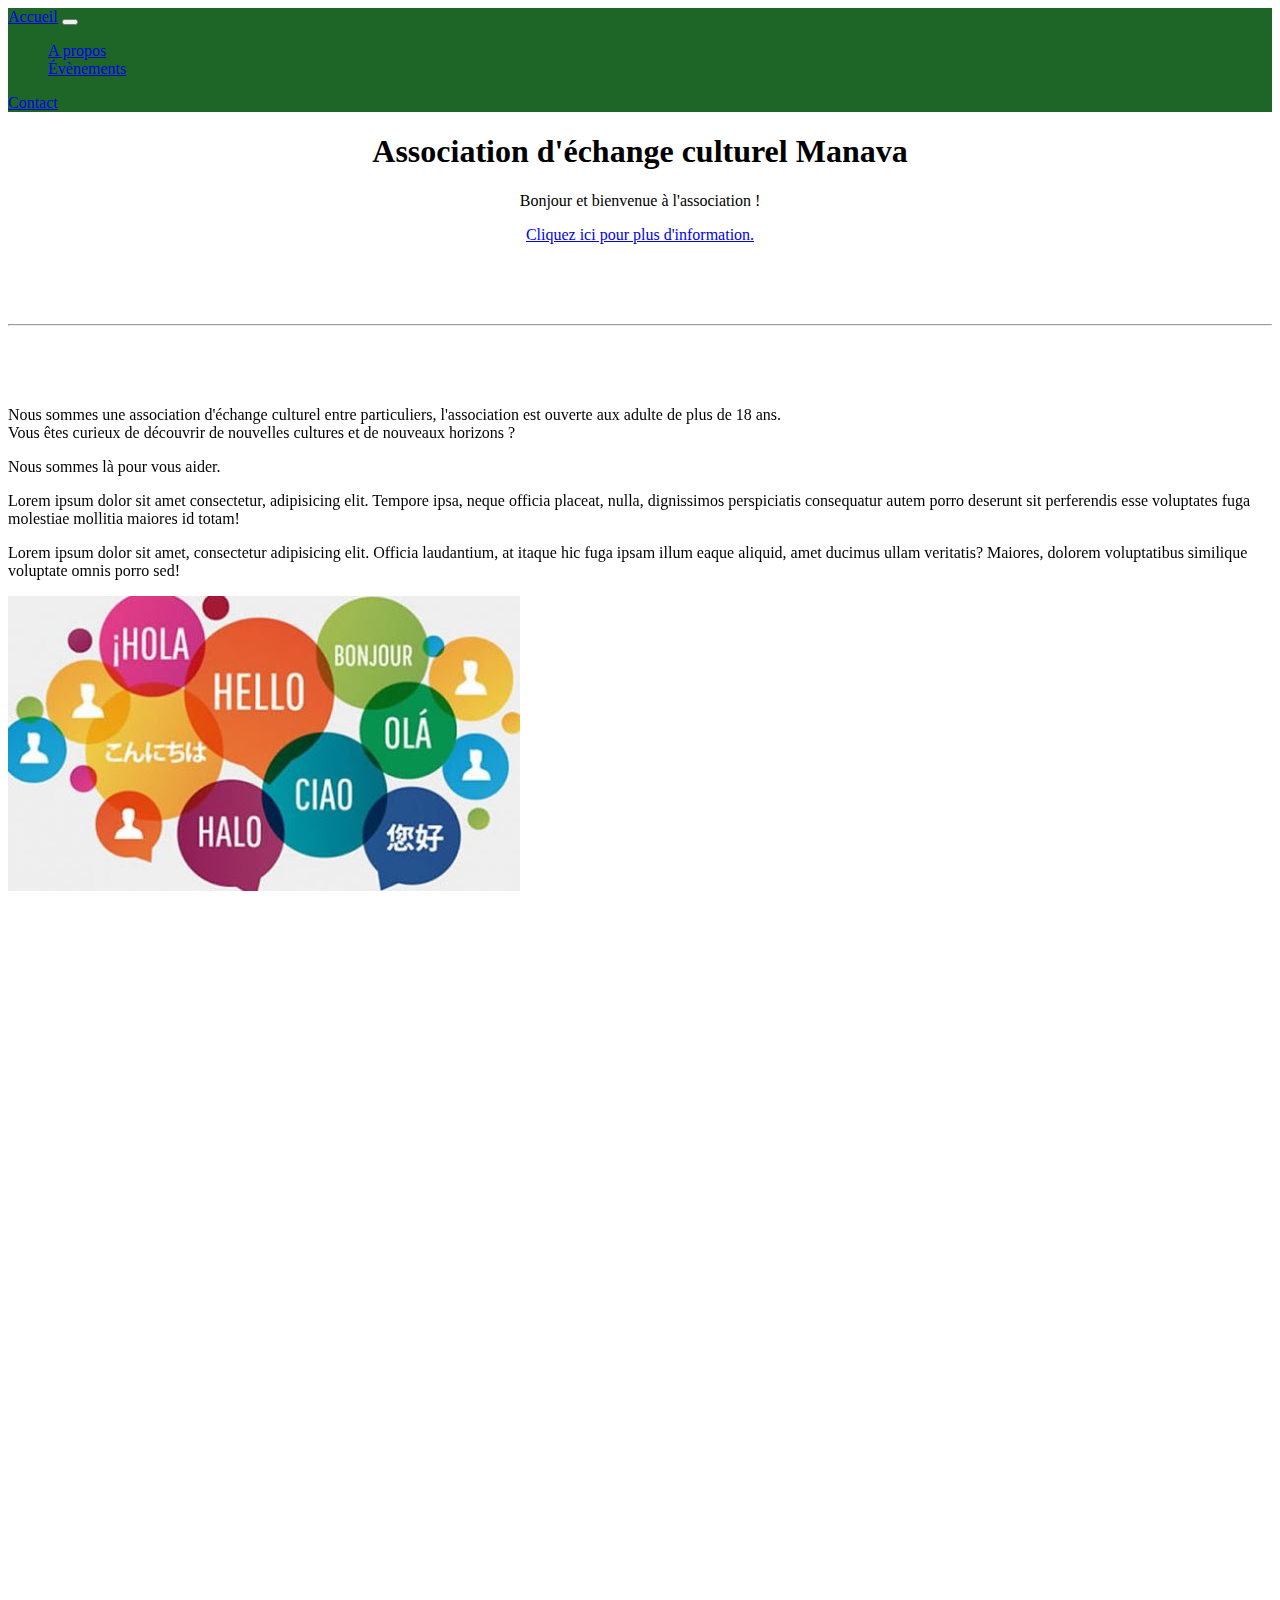
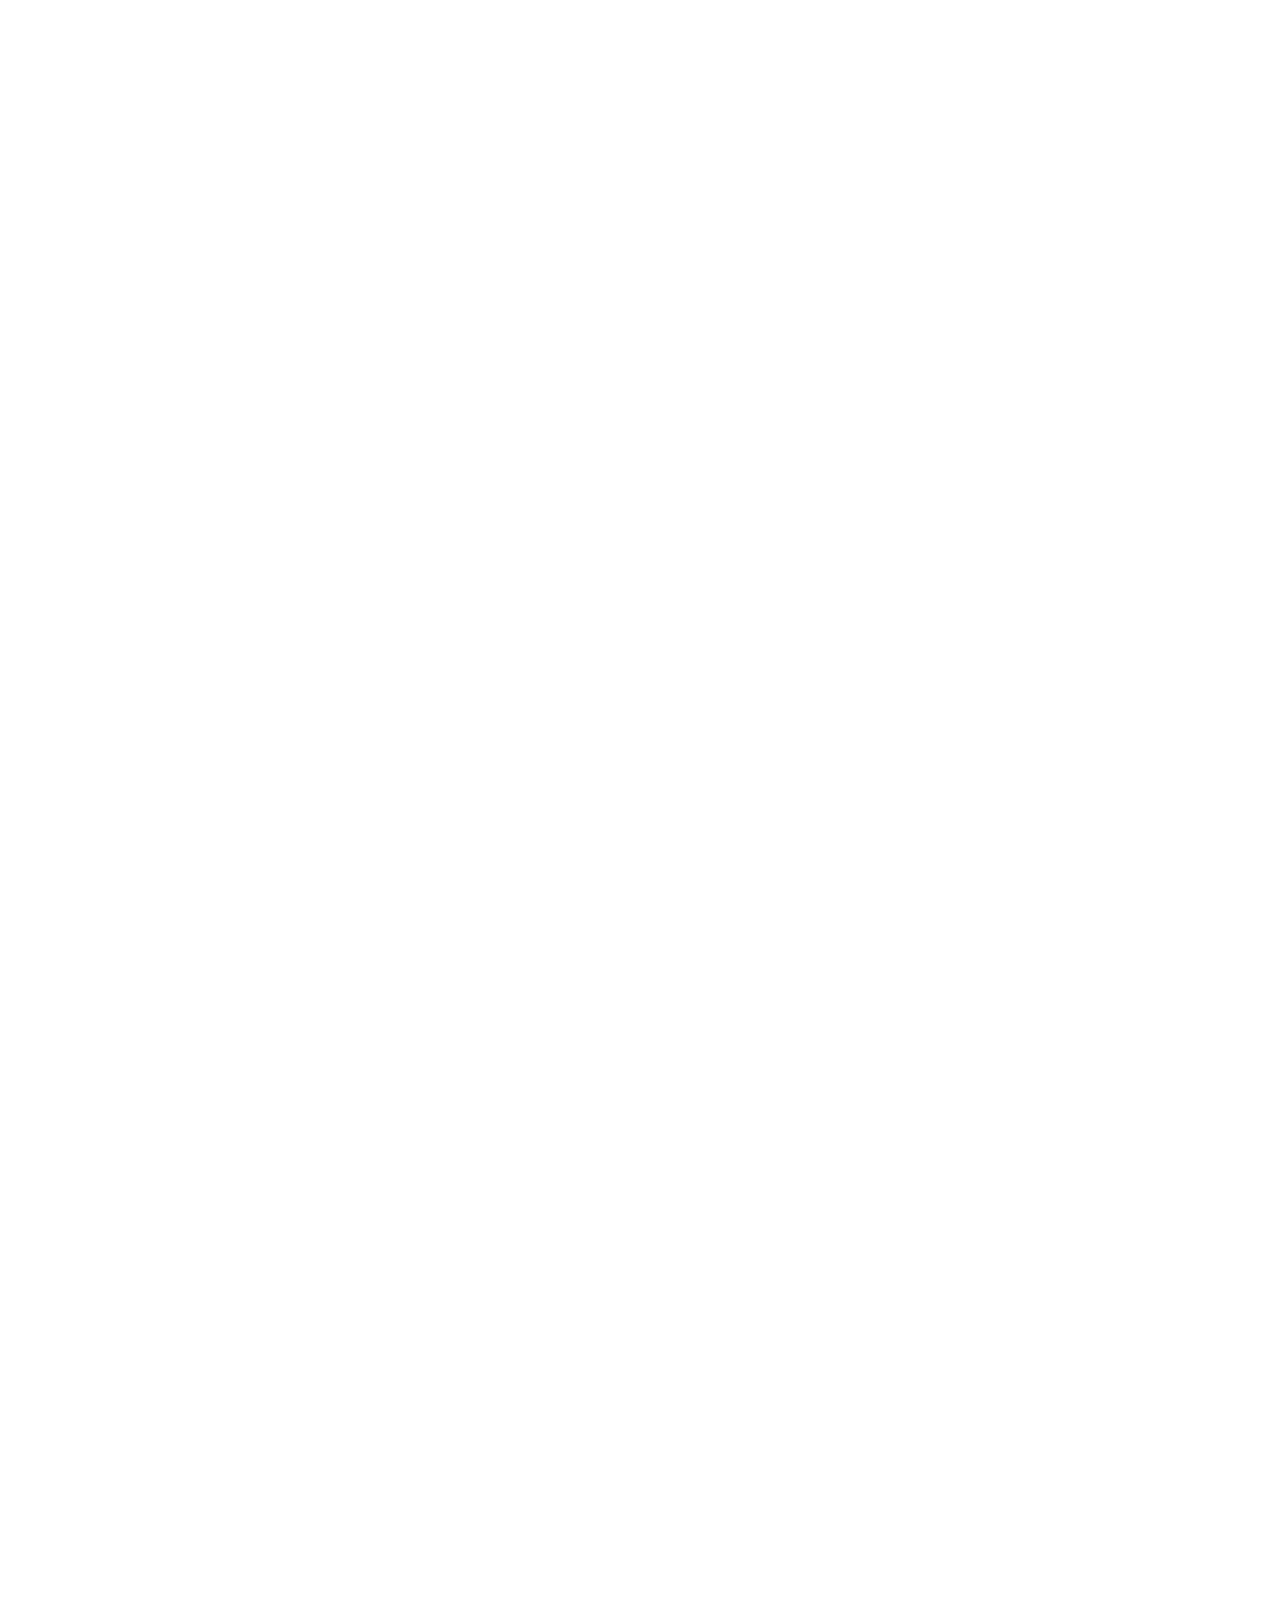
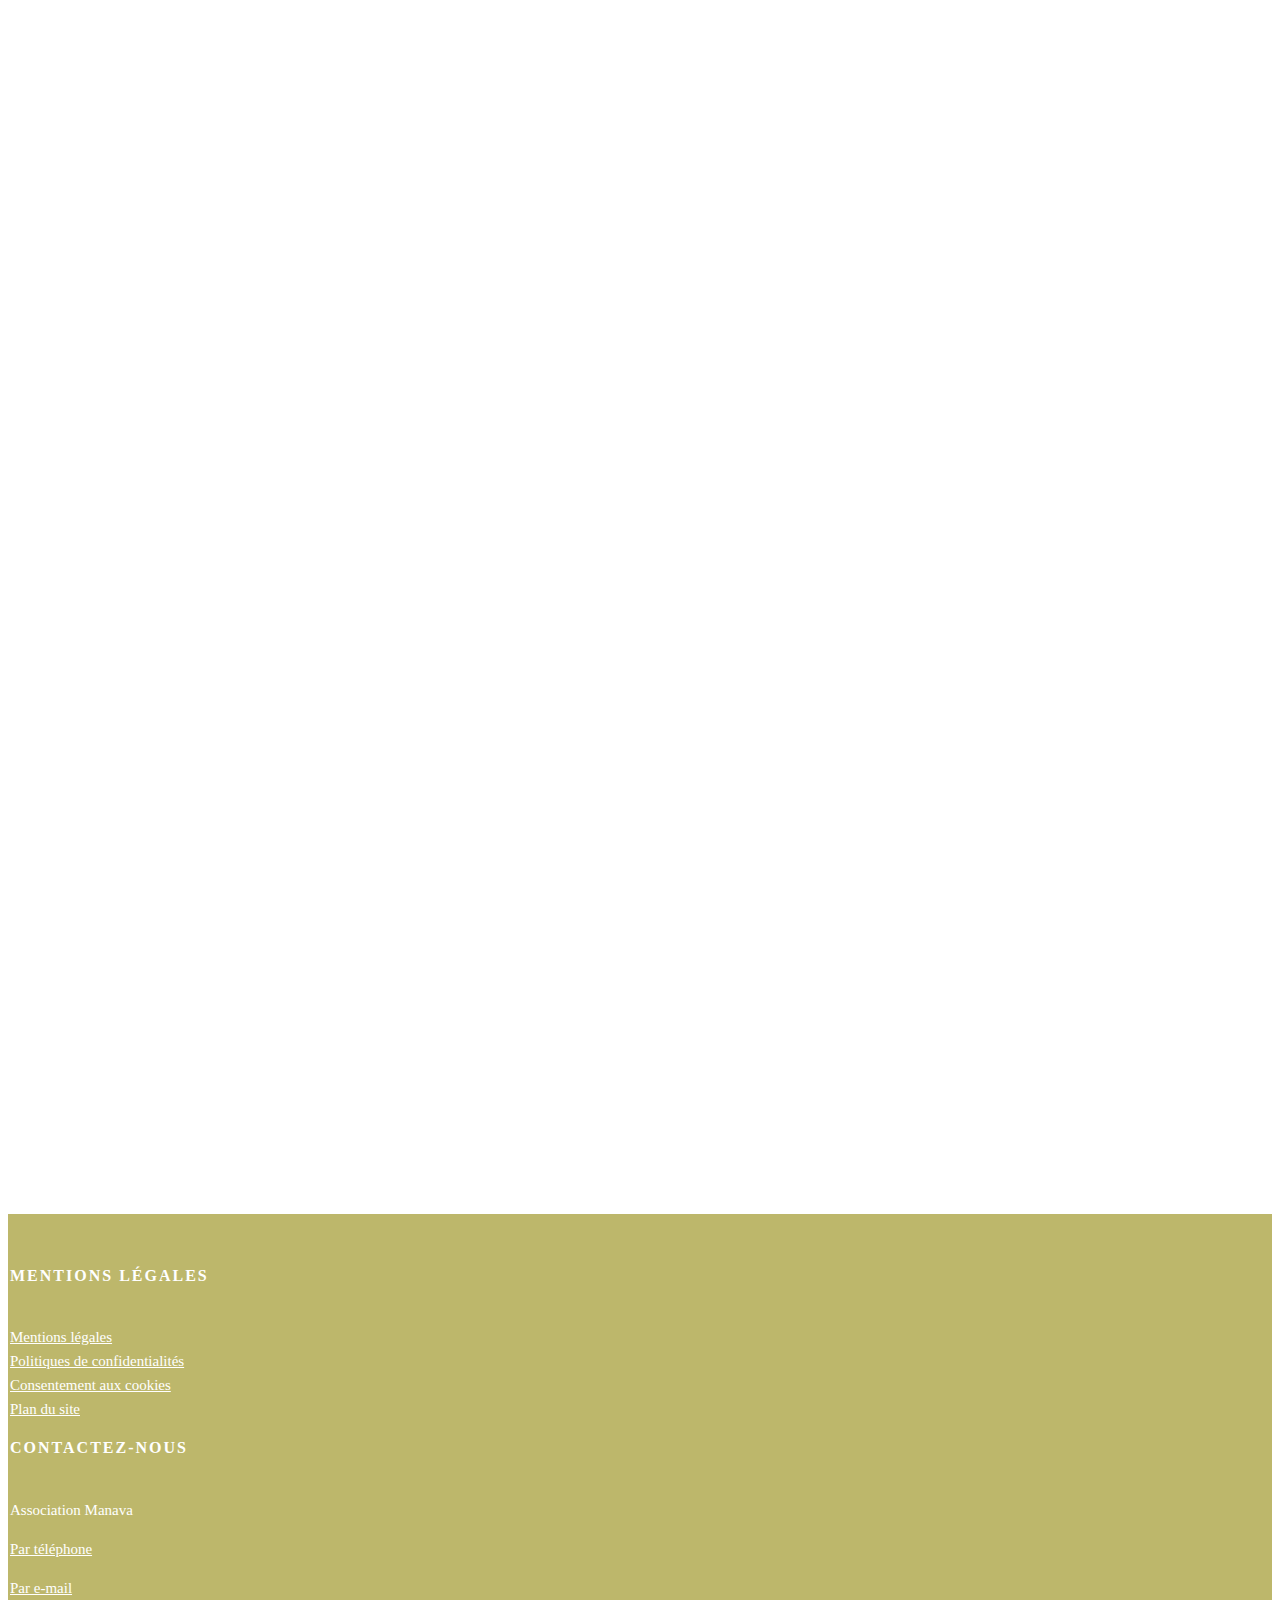
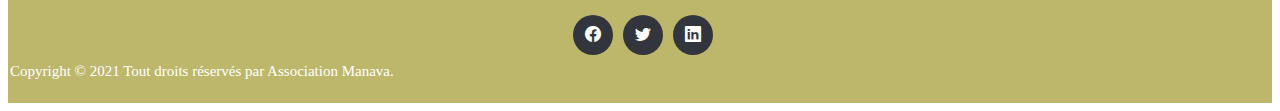
<file: index.html>
<!DOCTYPE html>
<html lang="fr">

  <head>
    <meta name="Content-Type" content="UTF-8">
    <meta name="Content-Language" content="fr">
    <meta name="viewport" content="width=device-width, initial-scale=1.0">
    <meta name="Description" content="L'association Manava vous met en relation avec d'autres personnes passionnées par la culture de leur pays. Nous vous aiderons à organiser votre voyage et vos rêves. ">
    <meta name="Category" content="travel">
    <title>Manava</title>
    <link href="https://cdn.jsdelivr.net/npm/bootstrap@5.0.0-beta2/dist/css/bootstrap.min.css" rel="stylesheet" integrity="sha384-BmbxuPwQa2lc/FVzBcNJ7UAyJxM6wuqIj61tLrc4wSX0szH/Ev+nYRRuWlolflfl" crossorigin="anonymous">
    <script src="https://cdn.jsdelivr.net/npm/bootstrap@5.0.0-beta2/dist/js/bootstrap.bundle.min.js" integrity="sha384-b5kHyXgcpbZJO/tY9Ul7kGkf1S0CWuKcCD38l8YkeH8z8QjE0GmW1gYU5S9FOnJ0" crossorigin="anonymous"></script>
    <link rel="stylesheet" href="https://cdn.jsdelivr.net/npm/bootstrap-icons@1.4.0/font/bootstrap-icons.css">
    <script src="https://stackpath.bootstrapcdn.com/bootstrap/5.0.0-alpha2/js/bootstrap.bundle.min.js"></script>
    <link href="https://unpkg.com/aos@2.3.1/dist/aos.css" rel="stylesheet">
    <script src="https://unpkg.com/aos@2.3.1/dist/aos.js"></script>
    <link rel="stylesheet" href="style.css" >
</head>

<body>

    <header>

        <!--Barre de Nav début-->
        <nav class="navbar navbar-expand-lg navbar-light">
            <div class="container-fluid">
              <a class="navbar-brand" href="index.html">Accueil</a>
              <button class="navbar-toggler" type="button" data-bs-toggle="collapse" data-bs-target="#navbarSupportedContent" aria-controls="navbarSupportedContent" aria-expanded="false" aria-label="Toggle navigation">
                <span class="navbar-toggler-icon"></span>
              </button>
              <div class="collapse navbar-collapse" id="navbarSupportedContent">
                <ul class="navbar-nav me-auto mb-2 mb-lg-0">
                  <li class="nav-item">
                    <a class="nav-link text-light" aria-current="page" href="Apropos.html">A propos</a>
                  </li>
                  <li class="nav-item">
                    <a class="nav-link navbar-expand-lg text-light" href="Evenements.html">Évènements</a>
                  </li>
                </ul>
                  <a href="contact.html" class="btn btn-outline-light" type="Contact">Contact</a>
              </div>
            </div>
            </nav>
        <!--Barre de Nav fin-->

    </header>

      <!--Encart acceuil Début-->
    <div class="assos">
      <div class="col-md-5 p-lg-5 mx-auto my-5">
        <h1 class="display-4 font-weight-normal">Association d'échange culturel Manava</h1>
        <p class="lead font-weight-normal">Bonjour et bienvenue à l'association !</p>
        <a class="btn btn-outline-secondary" href="#">Cliquez ici pour plus d'information.</a>
      </div>
    </div>
      <!--Encart acceuil Fin-->


      <!--Texte Acceuil Gauche début-->
    <div class="container-fluid" data-aos="fade-down"data-aos-easing="linear" data-aos-duration="1500">
      <hr class="featurette-divider">
        <div class="row featurette">
          <div class="col-md-7">
            <p class="lead">Nous sommes une association d'échange culturel entre particuliers, l'association est ouverte aux adulte de plus de 18 ans. <br> Vous êtes curieux de découvrir de nouvelles cultures et de nouveaux horizons ?</p>
            <p class="lead">Nous sommes là pour vous aider.</p>
            <p class="lead">Lorem ipsum dolor sit amet consectetur, adipisicing elit. Tempore ipsa, neque officia placeat, nulla, dignissimos perspiciatis consequatur autem porro deserunt sit perferendis esse voluptates fuga molestiae mollitia maiores id totam!</p>
            <p class="lead">Lorem ipsum dolor sit amet, consectetur adipisicing elit. Officia laudantium, at itaque hic fuga ipsam illum eaque aliquid, amet ducimus ullam veritatis? Maiores, dolorem voluptatibus similique voluptate omnis porro sed!</p>
          </div>
          <div class="col-md-5">
            <img class="featurette-image img-fluid mx-auto" src="img/Echange.jpg" alt="Echange">
          </div>
        </div>
    </div>
      <!--Texte Acceuil Gauche Fin-->


      <!--Texte Acceuil Droite début-->
    <div class="container-fluid" data-aos="fade-down" data-aos-easing="linear" data-aos-duration="1500">
      <hr class="featurette-divider">
        <div class="row featurette">
          <div class="col-md-7 order-md-2">
            <p class="lead">Nous organisons un programme d'échange comme Erasmus, mais dédié à la curiosité culturel.</p>
            <p class="lead">Notre but ?</p>
            <p class="lead"> Vous mettre en relation avec une personne qui partage les mêmes passions que vous.</p>
            <p class="lead">Lorem ipsum dolor sit amet, consectetur adipisicing elit. Perspiciatis repellat cum asperiores suscipit enim labore velit, odio eum. Dicta illo illum itaque. Libero eaque illum officiis facilis incidunt inventore non!
            Beatae ea voluptatem dolore ipsa blanditiis inventore maiores iusto molestiae porro dolorem illo nobis, repellat similique, ad, quibusdam fuga tenetur dignissimos aut doloremque! <br>Porro laboriosam beatae magnam quisquam, facilis minus?
            Libero, ex in aspernatur voluptate maxime esse non! Veniam vero assumenda iste quis ipsa aspernatur dolorum ipsum quidem expedita! Veritatis quo nihil aliquid exercitationem itaque eaque explicabo dicta molestiae necessitatibus?</p>
          </div>
          <div class="col-md-5 order-md-1">
            <img class="featurette-image img-fluid mx-auto" src="img/Curieux.jpg" alt="Curieux.jpg">
          </div>
        </div>
  </div>
      <!--Texte Acceuil Droite Fin-->


      <!--Texte Acceuil Gauche début-->
  <div class="contaier-fluid" data-aos="fade-down" data-aos-easing="linear"data-aos-duration="1500">
      <hr class="featurette-divider">
        <div class="row featurette">
          <div class="col-md-7">
            <p class="lead">Vous pourrez alors allez chez cette personne pendant la durée prédéfinie à l'avance et inversement.</p>
            <p class="lead">Vous pouvez rencontrer de nouvelles personnes grâce à des événements situées en France et à Tahiti</p>
            <p class="lead">Lorem ipsum dolor sit amet consectetur adipisicing elit. Pariatur aliquid nobis numquam impedit inventore exercitationem unde sit quis dolore iusto, laudantium id sed quam quaerat. Similique ipsum accusamus natus error.
            Recusandae atque iusto quibusdam obcaecati, consectetur officia nihil qui aliquam? Laudantium accusantium odio, molestias quisquam aliquam nesciunt fugit quam dolorum voluptas nostrum voluptatem.</p>
            <p class="lead">Voluptatibus mollitia modi, voluptatem quibusdam cumque quidem.
              Excepturi nam officia ratione inventore incidunt rerum nostrum sint odit voluptatibus ullam, quae tempora fugit veritatis veniam voluptatem laboriosam voluptas similique necessitatibus repellendus, facilis quaerat ab minima recusandae autem? Veniam?</p>
          </div>
          <div class="col-md-5">
            <img class="featurette-image-2 img-fluid mx-auto" src="img/Echanger.png" alt="Echanger">
          </div>
        </div>
    </div>
      <!--Texte Acceuil Gauche Fin-->


      <!--Texte Acceuil Droite début-->
    <div class="container-fluid" data-aos="fade-down" data-aos-easing="linear" data-aos-duration="1500">
      <hr class="featurette-divider">
        <div class="row featurette">
          <div class="col-md-7 order-md-2">
            <p class="lead">N'hésitez pas à venir nous voir !</p>
            <p class="lead">Lorem, ipsum dolor sit amet consectetur adipisicing elit. Repudiandae saepe pariatur nobis ipsam rem natus, maiores aliquam, ullam sed soluta eligendi commodi eaque magni? Fuga mollitia adipisci error enim qui?
            Assumenda laborum harum optio tempora accusamus quas id dicta reiciendis velit eius consequuntur quae iusto ex, soluta vero minus illum. Sunt doloribus quaerat magnam unde? Qui a minus eligendi quam.</p>
            <p class="lead">Lorem ipsum dolor sit amet consectetur adipisicing elit. Aperiam ea rerum commodi consectetur ipsum labore exercitationem eos fuga beatae error ipsa voluptates recusandae iusto cum quis natus, neque provident amet!
            Nesciunt obcaecati sed qui reiciendis tempora quos temporibus esse maiores harum cumque, suscipit amet illum fuga adipisci beatae ullam reprehenderit corrupti similique accusantium excepturi. Incidunt non magnam veniam assumenda excepturi?</p>
        </div>
        <div class="col-md-5 order-md-1">
          <img class="featurette-image-2 img-fluid mx-auto" src="img/Heureux.jpg" alt="Heureux.">
        </div>
      </div>
    </div>
      <!--Texte Acceuil Droite Fin-->


      <!--Script début-->
<script>
  AOS.init();
</script>
</body>
      <!--Script Fin-->


      <!--Fotter début-->
<footer>
      <!--Texte haut début-->
  <div class="container-fluid site-footer">
      <row>
        <div class="col-md-12 col-sm-12 col-xs-12">
          <h6 class="text-center">Mentions l&eacute;gales</h6>
              <ul class="footer-links">
                <li class="text-center"><a href="#">Mentions l&eacute;gales</a></li>
                <li class="text-center"><a href="#">Politiques de confidentialit&eacute;s</a></li>
                <li class="text-center"><a href="#">Consentement aux cookies</a></li>
                <li class="text-center"><a href="#">Plan du site</a></li>
              </ul>
        </div>
      </row>
      <row>
      <div class="col-md-12 col-sm-12 col-xs-12">
        <h6 class="text-center">Contactez-nous</h6>
          <p class="text-center">Association Manava</p>
          <p class="text-center"><a href="contact.html">Par t&eacute;l&eacute;phone</a></p>
          <p class="text-center"><a href="contact.html">Par e-mail</a></p>
      </div>
    </row>
      <!--Texte haut fin-->

      <!--Icons Début-->
   <row>
        <div class="col-md-12 col-sm-12 col-xs-12">
            <div class="text-center">
                <ul class="social-icons">
                  <li><a class="facebook"><i class="bi bi-facebook"></i></a></li>
                  <li><a class="twitter"><i class="bi bi-twitter"></i></a></li>
                  <li><a class="linkedin"><i class="bi bi-linkedin"></i></a></li>
                </ul>
            </div>
          </div>
   </row>
      <!--Icons fin-->

       <!--Texte bas début-->
   <row>
       <div class="col-md-12 col-sm-12 col-xs-12">
          <div class="text-center">
            <p class="copyright-text">Copyright &copy; 2021 Tout droits r&eacute;serv&eacute;s par Association Manava.
            </p>
         </div>
      </div>
   </row>
      <!--Texte bas fin-->
  </div>
</footer>
      <!--Fotter fin-->
</html>
</file>
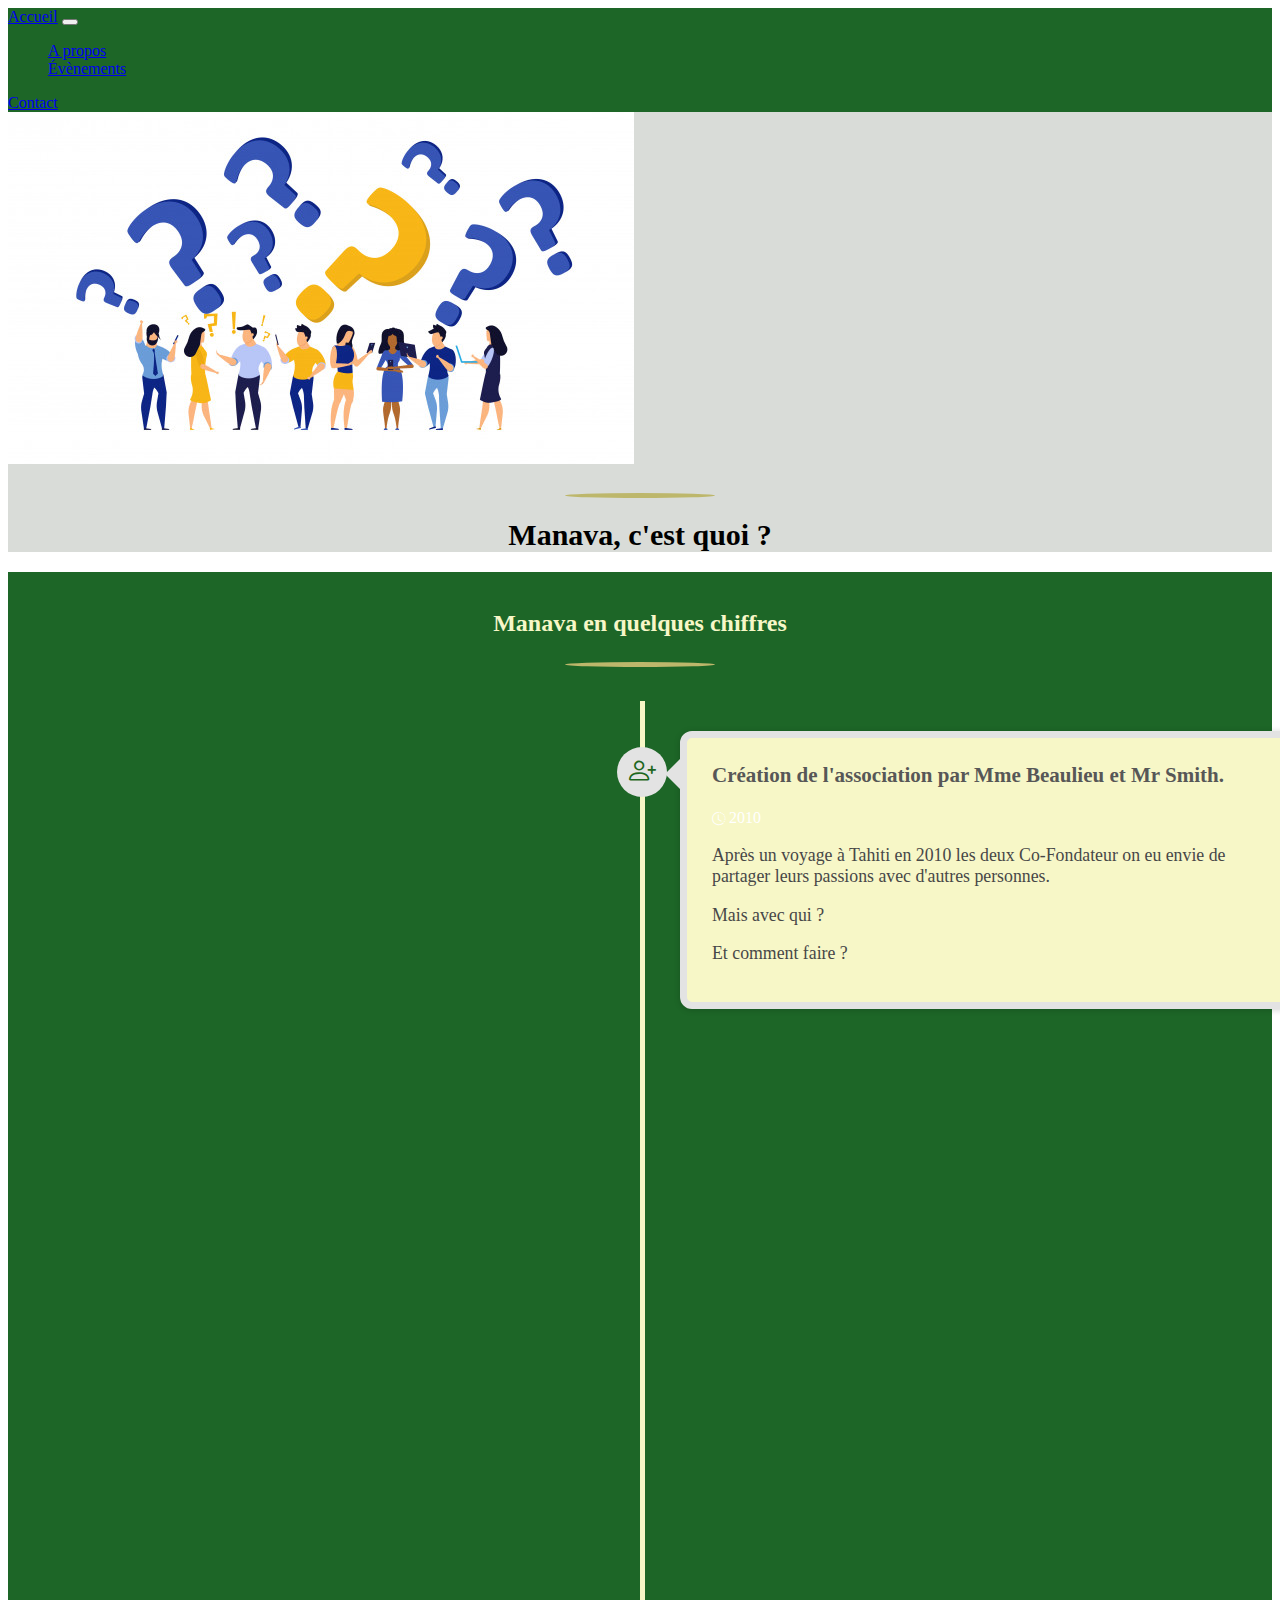
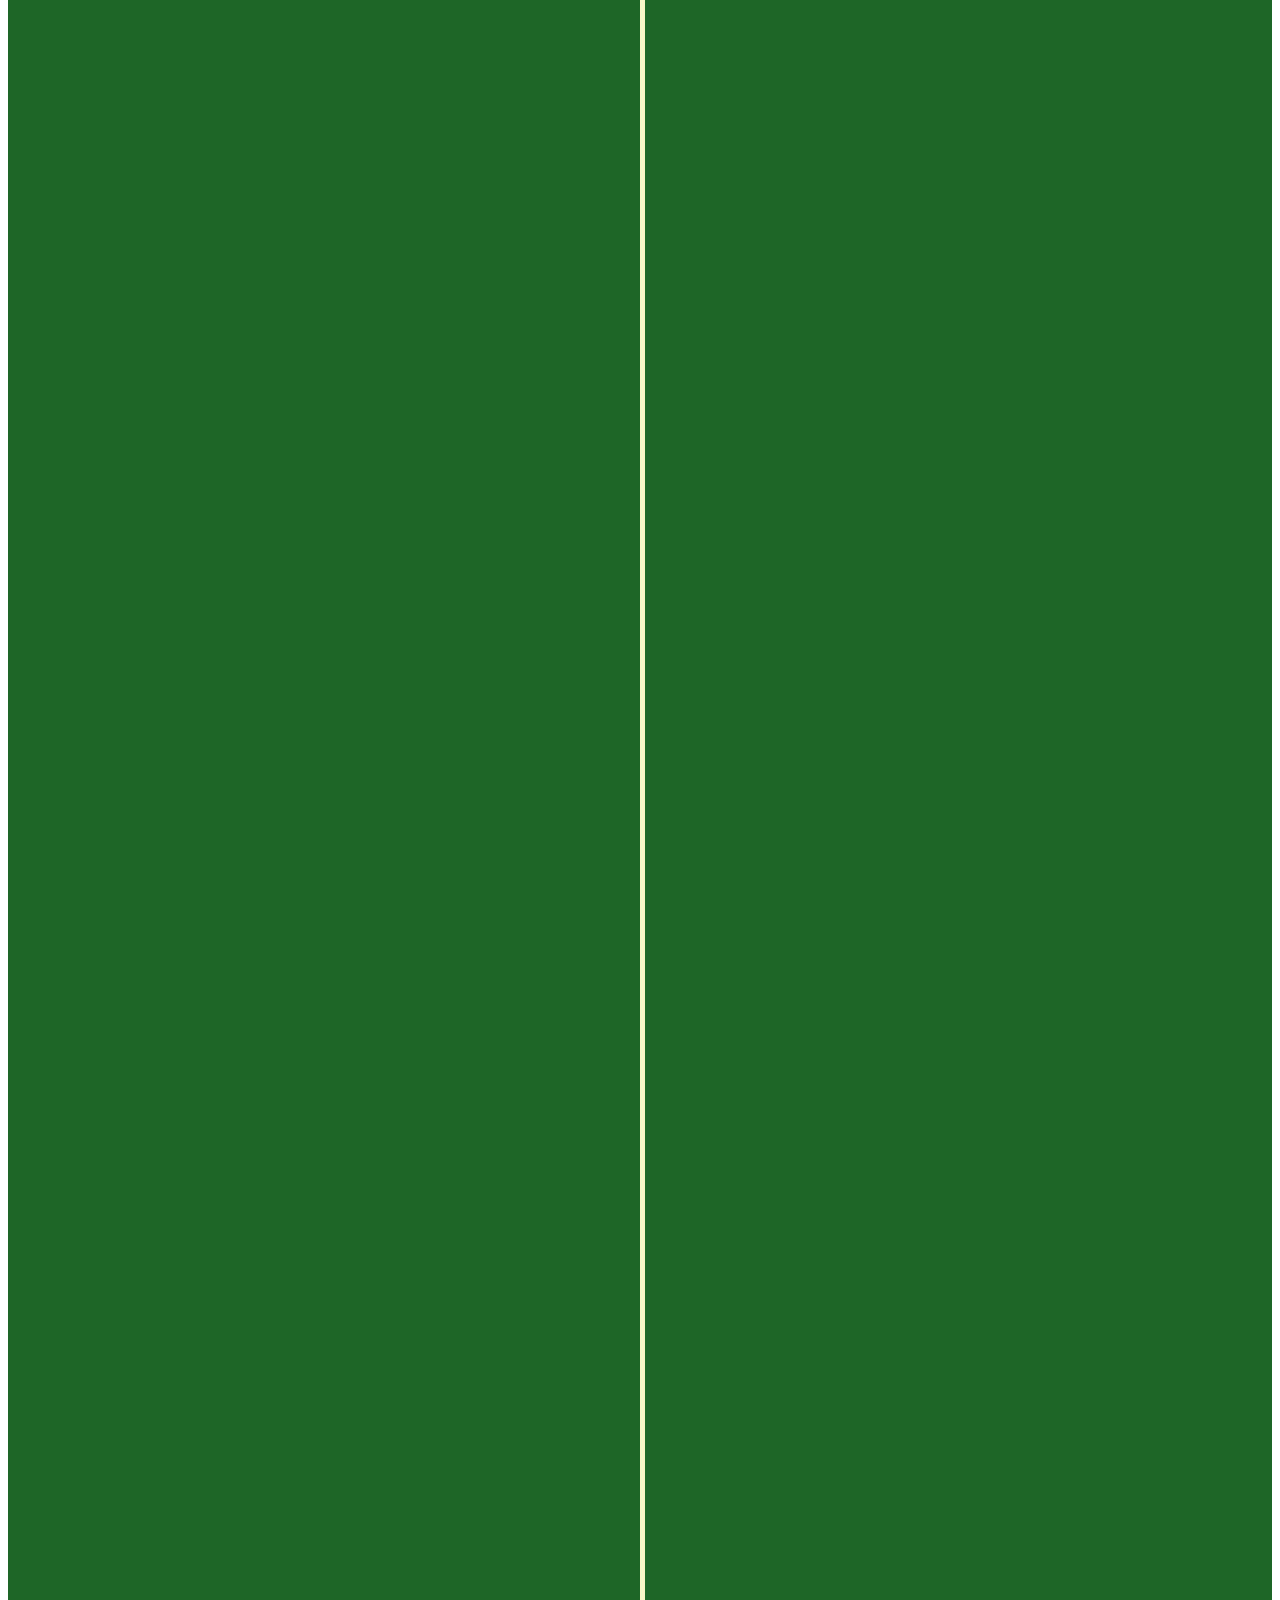
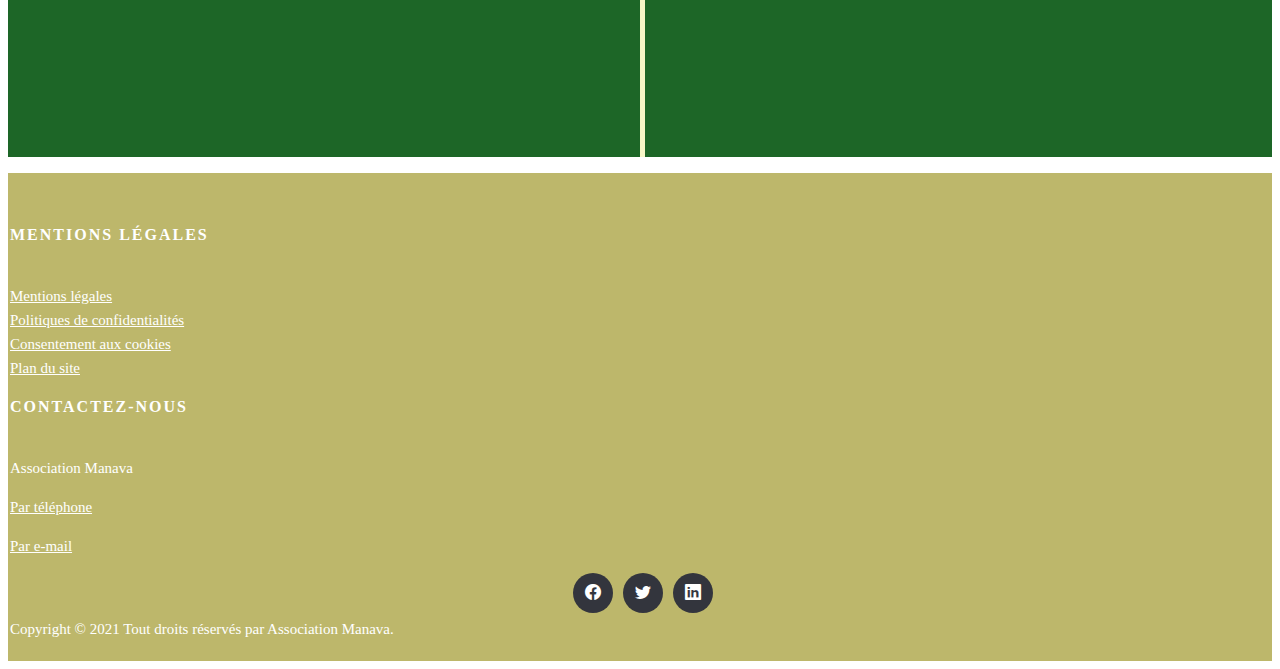
<file: Apropos.html>
<!DOCTYPE html>
<html lang="fr">

  <head>
    <meta name="Content-Type" content="UTF-8">
    <meta name="Content-Language" content="fr">
    <meta name="viewport" content="width=device-width, initial-scale=1.0">
    <meta name="Description" content="L'association Manava vous met en relation avec d'autres personnes passionnées par la culture de leur pays. Nous vous aiderons à organiser votre voyage et vos rêves. ">
    <meta name="Category" content="travel">
    <title>Manava</title>
    <link href="https://cdn.jsdelivr.net/npm/bootstrap@5.0.0-beta2/dist/css/bootstrap.min.css" rel="stylesheet" integrity="sha384-BmbxuPwQa2lc/FVzBcNJ7UAyJxM6wuqIj61tLrc4wSX0szH/Ev+nYRRuWlolflfl" crossorigin="anonymous">
    <script src="https://cdn.jsdelivr.net/npm/bootstrap@5.0.0-beta2/dist/js/bootstrap.bundle.min.js" integrity="sha384-b5kHyXgcpbZJO/tY9Ul7kGkf1S0CWuKcCD38l8YkeH8z8QjE0GmW1gYU5S9FOnJ0" crossorigin="anonymous"></script>
    <link rel="stylesheet" href="https://cdn.jsdelivr.net/npm/bootstrap-icons@1.4.0/font/bootstrap-icons.css">
    <script src="https://stackpath.bootstrapcdn.com/bootstrap/5.0.0-alpha2/js/bootstrap.bundle.min.js"></script>
    <link href="https://unpkg.com/aos@2.3.1/dist/aos.css" rel="stylesheet">
    <script src="https://unpkg.com/aos@2.3.1/dist/aos.js"></script>
    <link rel="stylesheet" href="style.css" >
</head>

<body>

    <header>

        <!--Barre de Nav début-->
        <nav class="navbar navbar-expand-lg navbar-light">
            <div class="container-fluid">
              <a class="navbar-brand" href="index.html">Accueil</a>
              <button class="navbar-toggler" type="button" data-bs-toggle="collapse" data-bs-target="#navbarSupportedContent" aria-controls="navbarSupportedContent" aria-expanded="false" aria-label="Toggle navigation">
                <span class="navbar-toggler-icon"></span>
              </button>
              <div class="collapse navbar-collapse" id="navbarSupportedContent">
                <ul class="navbar-nav me-auto mb-2 mb-lg-0">
                  <li class="nav-item">
                    <a class="nav-link text-light" aria-current="page" href="Apropos.html">A propos</a>
                  </li>
                  <li class="nav-item">
                    <a class="nav-link navbar-expand-lg text-light" href="Evenements.html">Évènements</a>
                  </li>
                </ul>
                  <a href="contact.html" class="btn btn-outline-light" type="Contact">Contact</a>
              </div>
            </div>
            </nav>
        <!--Barre de Nav fin-->

    </header>

    <!--Encart acceuil Début-->
    <section id="création">
      <div class="container-fluid">
        <div class="row justify-content-center">
            <div class="card-créa col-xs-6 col-md-4">
                <img src="img/question.jpg" class="card-img-top" alt="Pont-de-Paris">
                  <div class="white-divider"></div>
                <div class="card-body">
                  <h1 class="card-text-créa">Manava, c'est quoi ?</h1>
                </div>
            </div>
        </div>
      </div>
    </section>
    <!--Encart acceuil Fin-->

    <!--Section A propos début-->
    <section id="Apropos">
      <div class="container">
           <br>
               <div class="heading">
                  <h2>Manava en quelques chiffres</h2>
                    <div class="white-divider"></div>
                    <br>
               </div>
          <ul class="timeline">

    <!--Encart Apropos Droite début-->
              <li>
                  <div class="timeline-badge"><span class="bi bi-person-plus"></span></div>
                      <div class="timeline-panel-container-inverted">
                           <div class="timeline-panel">
                               <div class="timeline-heading">
                                   <h3>Création de l'association par Mme Beaulieu et Mr Smith.</h3>
                                      <p class="text-muted">
                                        <small class="bi bi-clock-history"></small> 2010
                                      </p>
                               </div>
                               <div class="timeline-body">
                                  <p>Après un voyage à Tahiti en 2010 les deux Co-Fondateur on eu envie de partager leurs passions avec d'autres personnes. </p>
                                  <p>Mais avec qui ?</p>
                                  <p>Et comment faire ?</p>
                               </div>
                           </div>
                       </div>
              </li>
    <!--Encart Apropos Droite fin-->

    <!--Encart Apropos Gauche début-->
              <li>
                  <div data-aos="fade-up" data-aos-duration="3000" class="timeline-badge" ><span class="bi bi-emoji-laughing"></span></div>
                      <div data-aos="fade-up" data-aos-duration="3000"  class="timeline-panel-container">
                           <div class="timeline-panel">
                               <div class="timeline-heading">
                                   <h3>Premier échange culturel.</h3>
                                   <p class="text-muted">
                                       <small class="bi bi-clock-history"></small> 2011
                                    </p>
                               </div>
                               <div class="timeline-body">
                                  <p>Reims <--> Paris </p>
                                  <p> Tahiti <--> Bretagne</p>
                               </div>
                           </div>
                       </div>
              </li>
    <!--Encart Apropos Gauche fin-->

    <!--Encart Apropos Droite début-->
              <li>
                  <div data-aos="fade-down" data-aos-easing="linear" data-aos-duration="2000" class="timeline-badge"><span class="bi bi-droplet-fill"></span></div>
                      <div data-aos="fade-down" data-aos-easing="linear" data-aos-duration="2000" class="timeline-panel-container-inverted">
                           <div class="timeline-panel">
                               <div class="timeline-heading">
                                   <h3>Premier sponsor de l'association.</h3>
                                      <p class="text-muted">
                                        <small class="bi bi-clock-history"></small> 2012
                                      </p>
                               </div>
                               <div class="timeline-body">
                                  <p>Notre sponsor "Les Pieds dans l'Eau" en Bretagne offre des stages de plongées.</p>
                                  <p>Lorem ipsum dolor sit amet consectetur adipisicing elit.</p>
                                  <p>Laudantium accusamus ea pariatur inventore et itaque porro, quidem consectetur esse praesentium consequuntur ducimus incidunt aperiam rem quo! Ex sequi aspernatur officia.</p>
                               </div>
                           </div>
                       </div>
              </li>
    <!--Encart Apropos Droite fin-->

    <!--Encart Apropos Gauche début-->
              <li>
                  <div data-aos="fade-down" data-aos-easing="linear" data-aos-duration="2000" class="timeline-badge"><span class="bi bi-person-plus"></span></div>
                      <div data-aos="fade-down" data-aos-easing="linear" data-aos-duration="2000" class="timeline-panel-container">
                           <div class="timeline-panel">
                               <div class="timeline-heading">
                                   <h3>L'association s'agrandit !</h3>
                                   <p class="text-muted">
                                    <small class="bi bi-clock-history"></small> 2013-2015
                                  </p>
                               </div>
                               <div class="timeline-body">
                                  <p>200 membres environ à travers différentes régions.</p>
                                  <p>Lorem ipsum dolor sit amet consectetur, adipisicing elit. Necessitatibus, et. Expedita, assumenda voluptatem veniam repellat facilis totam. Amet, cum dolores! Iusto repellendus odit alias, hic ullam quidem temporibus quo eius.</p>
                                  <p>Lorem ipsum dolor sit amet consectetur, adipisicing elit. Exercitationem impedit voluptatibus delectus molestiae eius quo odit minus sit soluta omnis voluptatum, pariatur tempore, perspiciatis cupiditate animi error laborum quas nihil?</p>
                               </div>
                           </div>
                       </div>
              </li>
    <!--Encart Apropos Gauche fin-->

    <!--Encart Apropos Droite début-->
              <li>
                  <div data-aos="fade-down" data-aos-easing="linear" data-aos-duration="2000" class="timeline-badge"><span class="bi bi-asterisk"></span></div>
                      <div data-aos="fade-down" data-aos-easing="linear" data-aos-duration="2000" class="timeline-panel-container-inverted">
                           <div class="timeline-panel">
                               <div class="timeline-heading">
                                   <h3>Deuxième sponsor de l'association.</h3>
                                   <p class="text-muted">
                                    <small class="bi bi-clock-history"></small> 2016
                                  </p>
                               </div>
                               <div class="timeline-body">
                                  <p>Notre sponsor "Les Petits Coquillages" à Tahiti offre une visite à la ferme pédagique des animaux marins.</p>
                                  <p>Lorem ipsum dolor sit amet consectetur, adipisicing elit. Necessitatibus, et. Expedita, assumenda voluptatem veniam repellat facilis totam. Amet, cum dolores! Iusto repellendus odit alias, hic ullam quidem temporibus quo eius.</p>
                                  <p>Lorem ipsum dolor sit amet consectetur, adipisicing elit. Necessitatibus, et. Expedita, assumenda voluptatem veniam repellat facilis totam. Amet, cum dolores! Iusto repellendus odit alias, hic ullam quidem temporibus quo eius.</p>
                               </div>
                           </div>
                       </div>
              </li>
    <!--Encart Apropos Droite fin-->

    <!--Encart Apropos Gauche début-->
              <li>
                  <div data-aos="fade-down" data-aos-easing="linear" data-aos-duration="2000" class="timeline-badge"><span class="bi bi-signpost-2"></span></div>
                      <div data-aos="fade-down" data-aos-easing="linear" data-aos-duration="2000" class="timeline-panel-container">
                           <div class="timeline-panel">
                               <div class="timeline-heading">
                                   <h3>Différents ateliers programmé.</h3>
                                   <p class="text-muted">
                                    <small class="bi bi-clock-history"></small> 2017-2018
                                  </p>
                               </div>
                               <div class="timeline-body">
                               <p>Atelier Oenologie à Reims.</p>
                               <p>Atelier découvertes des ponts de Paris.</p>
                               <p>Atelier découvertes Chant-polynésien à Tahiti.</p>
                               <p></p>
                               </div>
                           </div>
                       </div>
              </li>
    <!--Encart Apropos Gauche fin-->

    <!--Encart Apropos Droite début-->
              <li>
                  <div data-aos="fade-down" data-aos-easing="linear" data-aos-duration="2000" class="timeline-badge"><span class="bi bi-asterisk"></span></div>
                        <div data-aos="fade-down" data-aos-easing="linear" data-aos-duration="2000" class="timeline-panel-container-inverted">
                           <div class="timeline-panel">
                               <div class="timeline-heading">
                                  <h3>Troisème sponspor de l'association.</h3>
                                   <p class="text-muted">
                                    <small class="bi bi-clock-history"></small> 2019-2020
                                    </p>
                               </div>
                               <div class="timeline-body">
                                  <p>Notre Bénévole Mr Jacque Paul propose des baptémes de plongé à Tahiti
                                    Ainsi qu'un atelier "Découverte des balaines".</p>
                                  <p>Lorem ipsum dolor sit amet consectetur adipisicing elit.</p>
                                  <p>Iusto nemo aperiam in corporis natus, molestiae, vero sapiente maiores atque dolores, qui sit cum! Nulla incidunt, </p>
                                  <p>consequatur perspiciatis repellat molestias praesentium</p>
                               </div>
                           </div>
                       </div>
              </li>
    <!--Encart Apropos Droite fin-->

    <!--Encart Apropos Gauche début-->
              <li>
                <div data-aos="fade-down" data-aos-easing="linear" data-aos-duration="2000" class="timeline-badge"><span class="bi bi-emoji-laughing"></span></div>
                    <div data-aos="fade-down" data-aos-easing="linear" data-aos-duration="2000" class="timeline-panel-container">
                         <div class="timeline-panel">
                             <div class="timeline-heading">
                                 <h3>Premier Cours de cuisine tahitienne.</h3>
                                 <p class="text-muted">
                                  <small class="bi bi-clock-history"></small> 2020-2021
                                </p>
                             </div>
                             <div class="timeline-body">
                             <p>La chef Dana Céline propose des cours de cuisine gastronomique.
                              Avec des aliments frais et de saison.</p>
                              <p>Iusto nemo aperiam in corporis natus, molestiae, vero sapiente maiores atque dolores, qui sit cum! Nulla incidunt, </p>
                              <p>consequatur perspiciatis repellat molestias praesentium.</p>
                             </div>
                         </div>
                     </div>
              </li>
    <!--Encart Apropos Gauche fin-->
          </ul>
      </div>
  </section>
    <!--Section A propos fin-->


      <!--Script début-->
    <script>
      AOS.init();
    </script>
</body>
      <!--Script Fin-->


    <!--Fotter début-->
<footer>
    <!--Texte haut début-->
  <div class="container-fluid site-footer">
      <row>
        <div class="col-md-12 col-sm-12 col-xs-12">
          <h6 class="text-center">Mentions l&eacute;gales</h6>
              <ul class="footer-links">
                <li class="text-center"><a href="#">Mentions l&eacute;gales</a></li>
                <li class="text-center"><a href="#">Politiques de confidentialit&eacute;s</a></li>
                <li class="text-center"><a href="#">Consentement aux cookies</a></li>
                <li class="text-center"><a href="#">Plan du site</a></li>
              </ul>
        </div>
      </row>
    <row>
      <div class="col-md-12 col-sm-12 col-xs-12">
        <h6 class="text-center">Contactez-nous</h6>
          <p class="text-center">Association Manava</p>
          <p class="text-center"><a href="contact.html">Par t&eacute;l&eacute;phone</a></p>
          <p class="text-center"><a href="contact.html">Par e-mail</a></p>
      </div>
    </row>
    <!--Texte haut fin-->

    <!--Icons Début-->
         <row>
          <div class="col-md-12 col-sm-12 col-xs-12">
              <div class="text-center">
                  <ul class="social-icons">
                    <li><a class="facebook"><i class="bi bi-facebook"></i></a></li>
                    <li><a class="twitter"><i class="bi bi-twitter"></i></a></li>
                    <li><a class="linkedin"><i class="bi bi-linkedin"></i></a></li>
                  </ul>
              </div>
            </div>
     </row>
    <!--Icons fin-->

    <!--Texte bas début-->
   <row>
       <div class="col-md-12 col-sm-12 col-xs-12">
          <div class="text-center">
            <p class="copyright-text">Copyright &copy; 2021 Tout droits r&eacute;serv&eacute;s par Association Manava.
            </p>
         </div>
      </div>
   </row>
    <!--Texte bas fin-->
  </div>
</footer>
    <!--Fotter fin-->
</html>
</file>
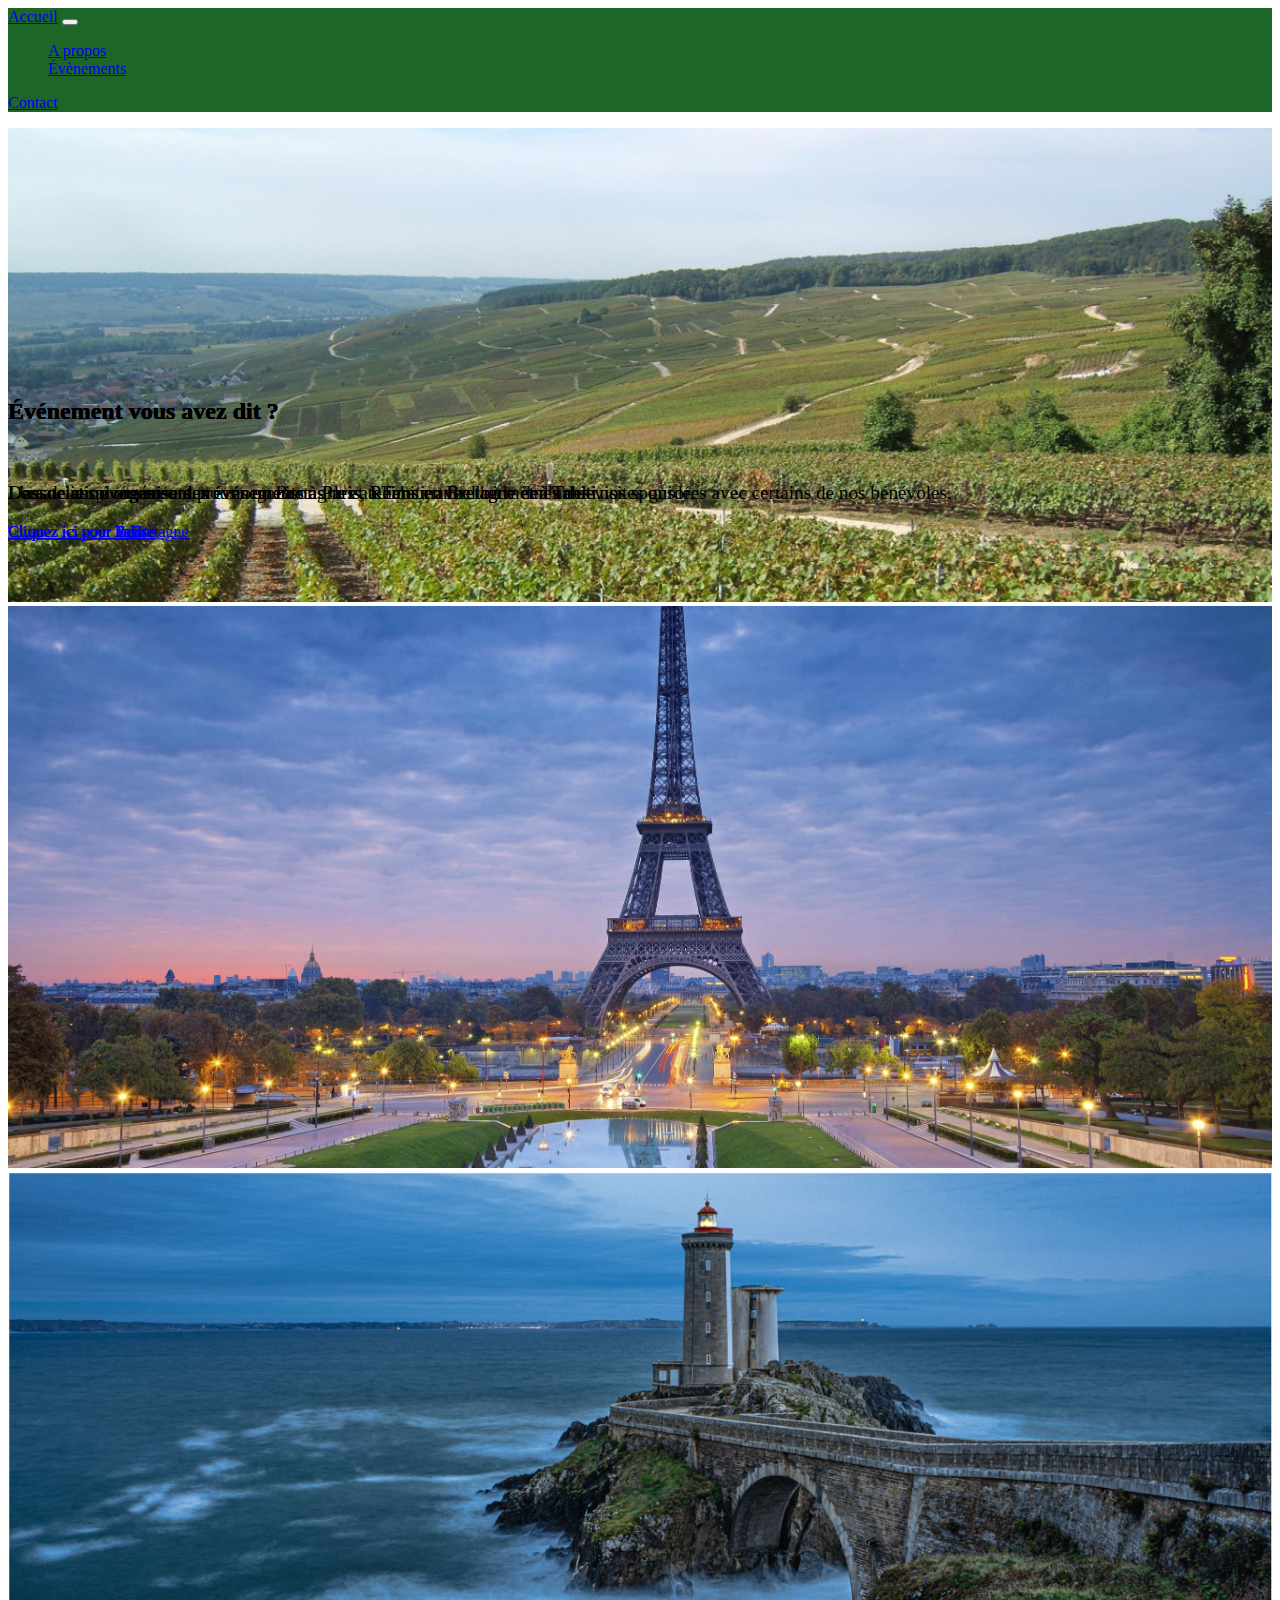
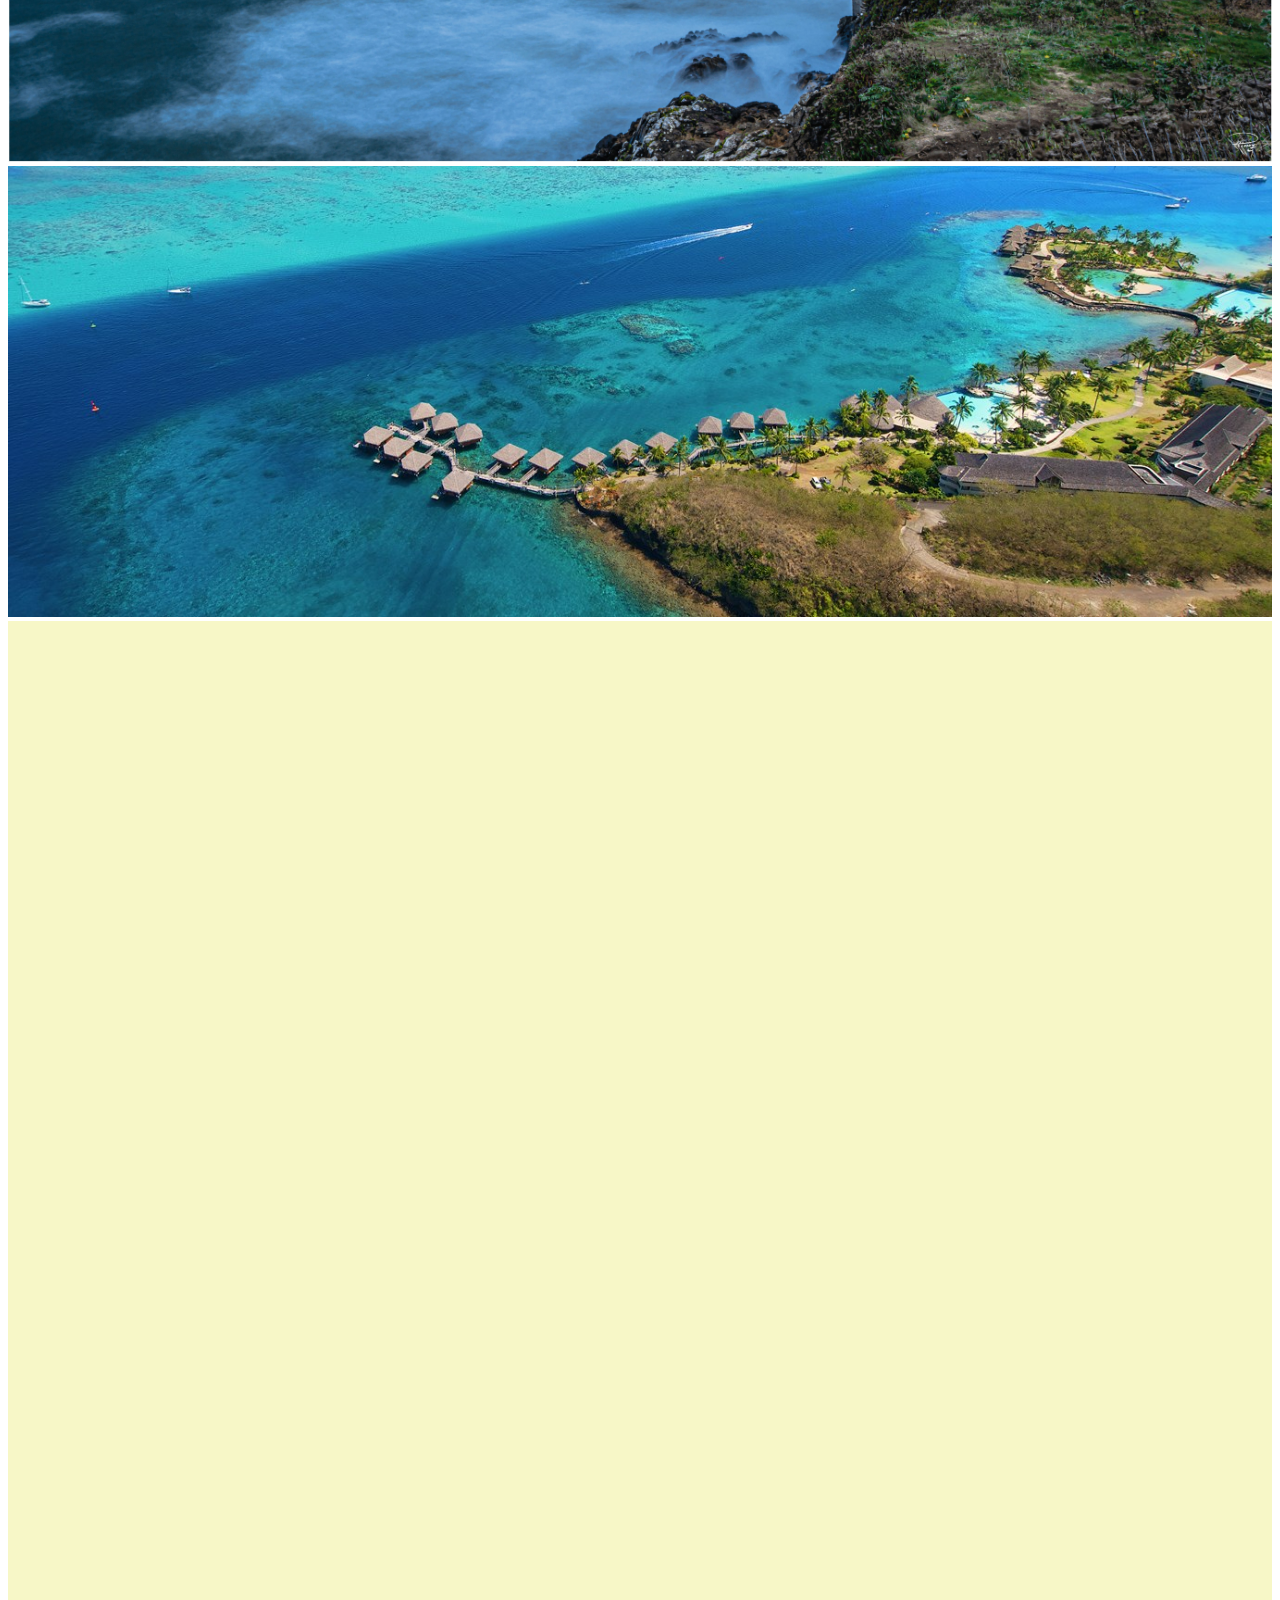
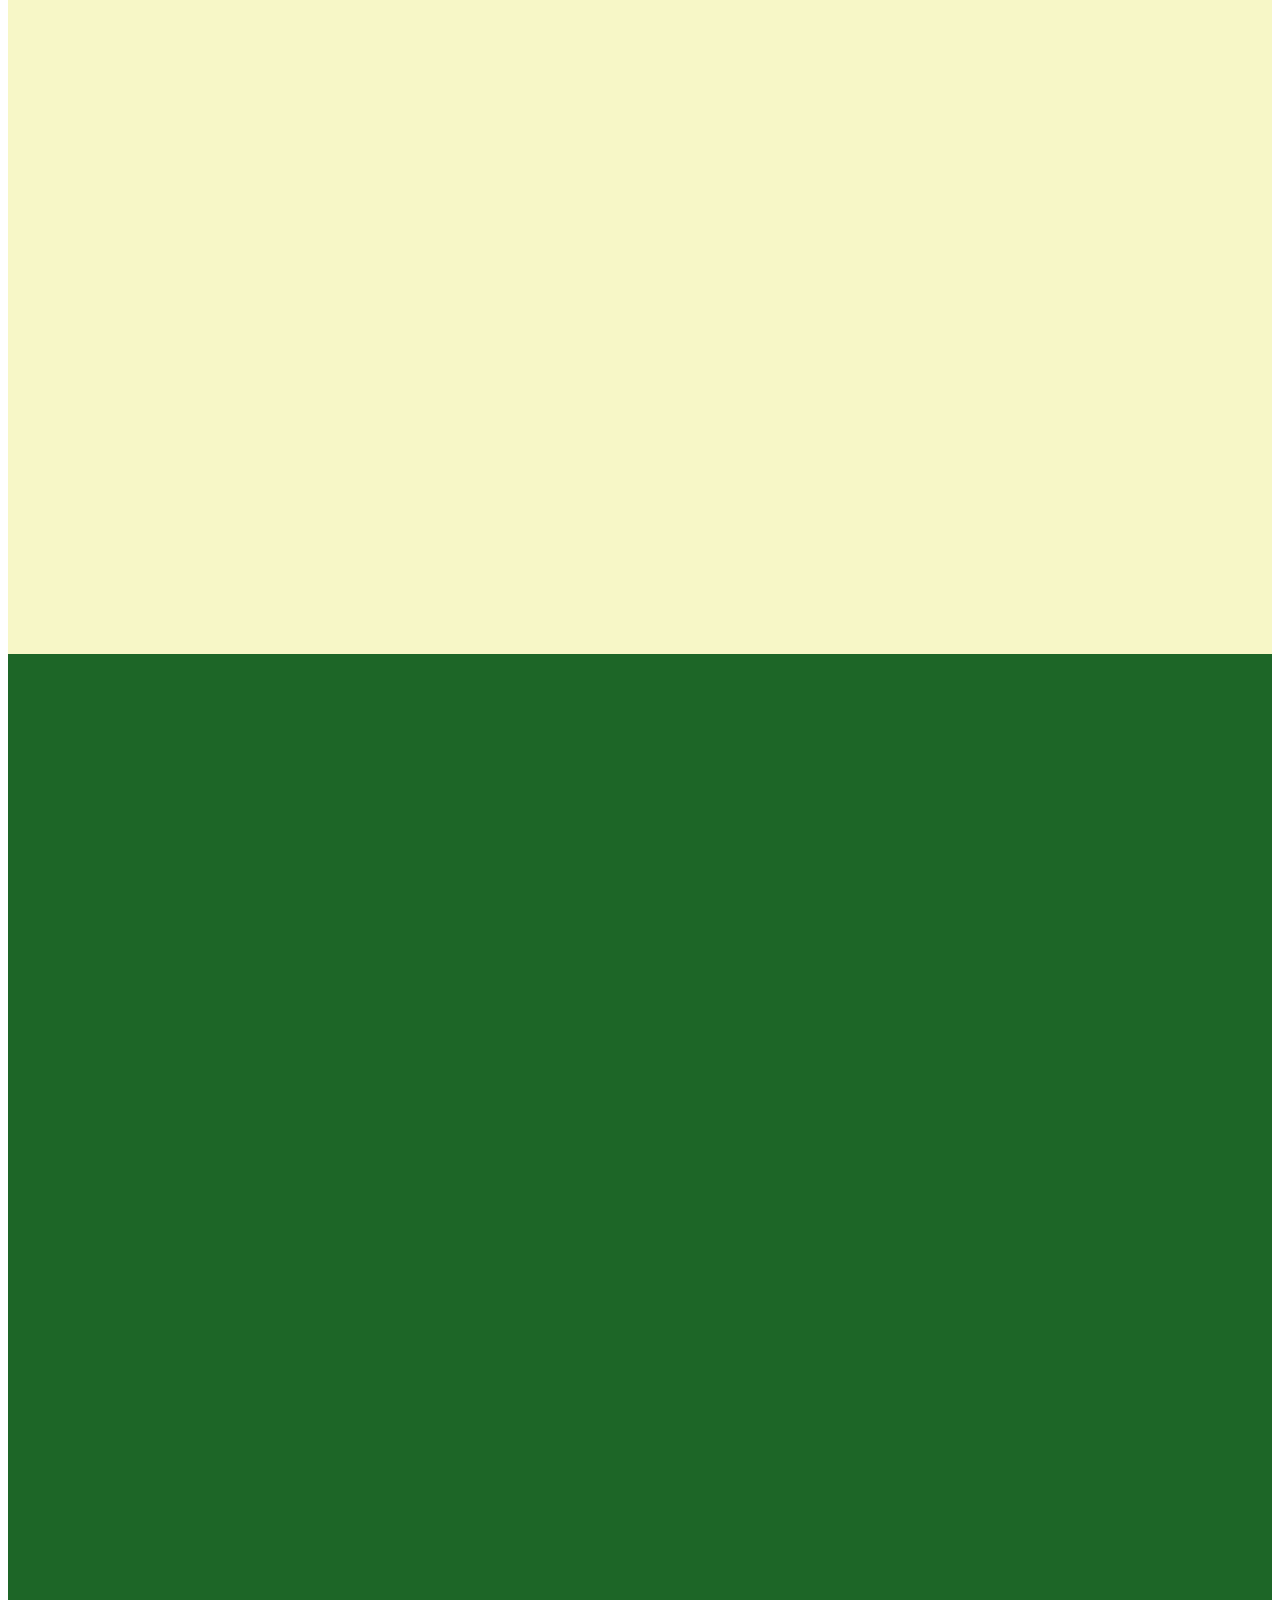
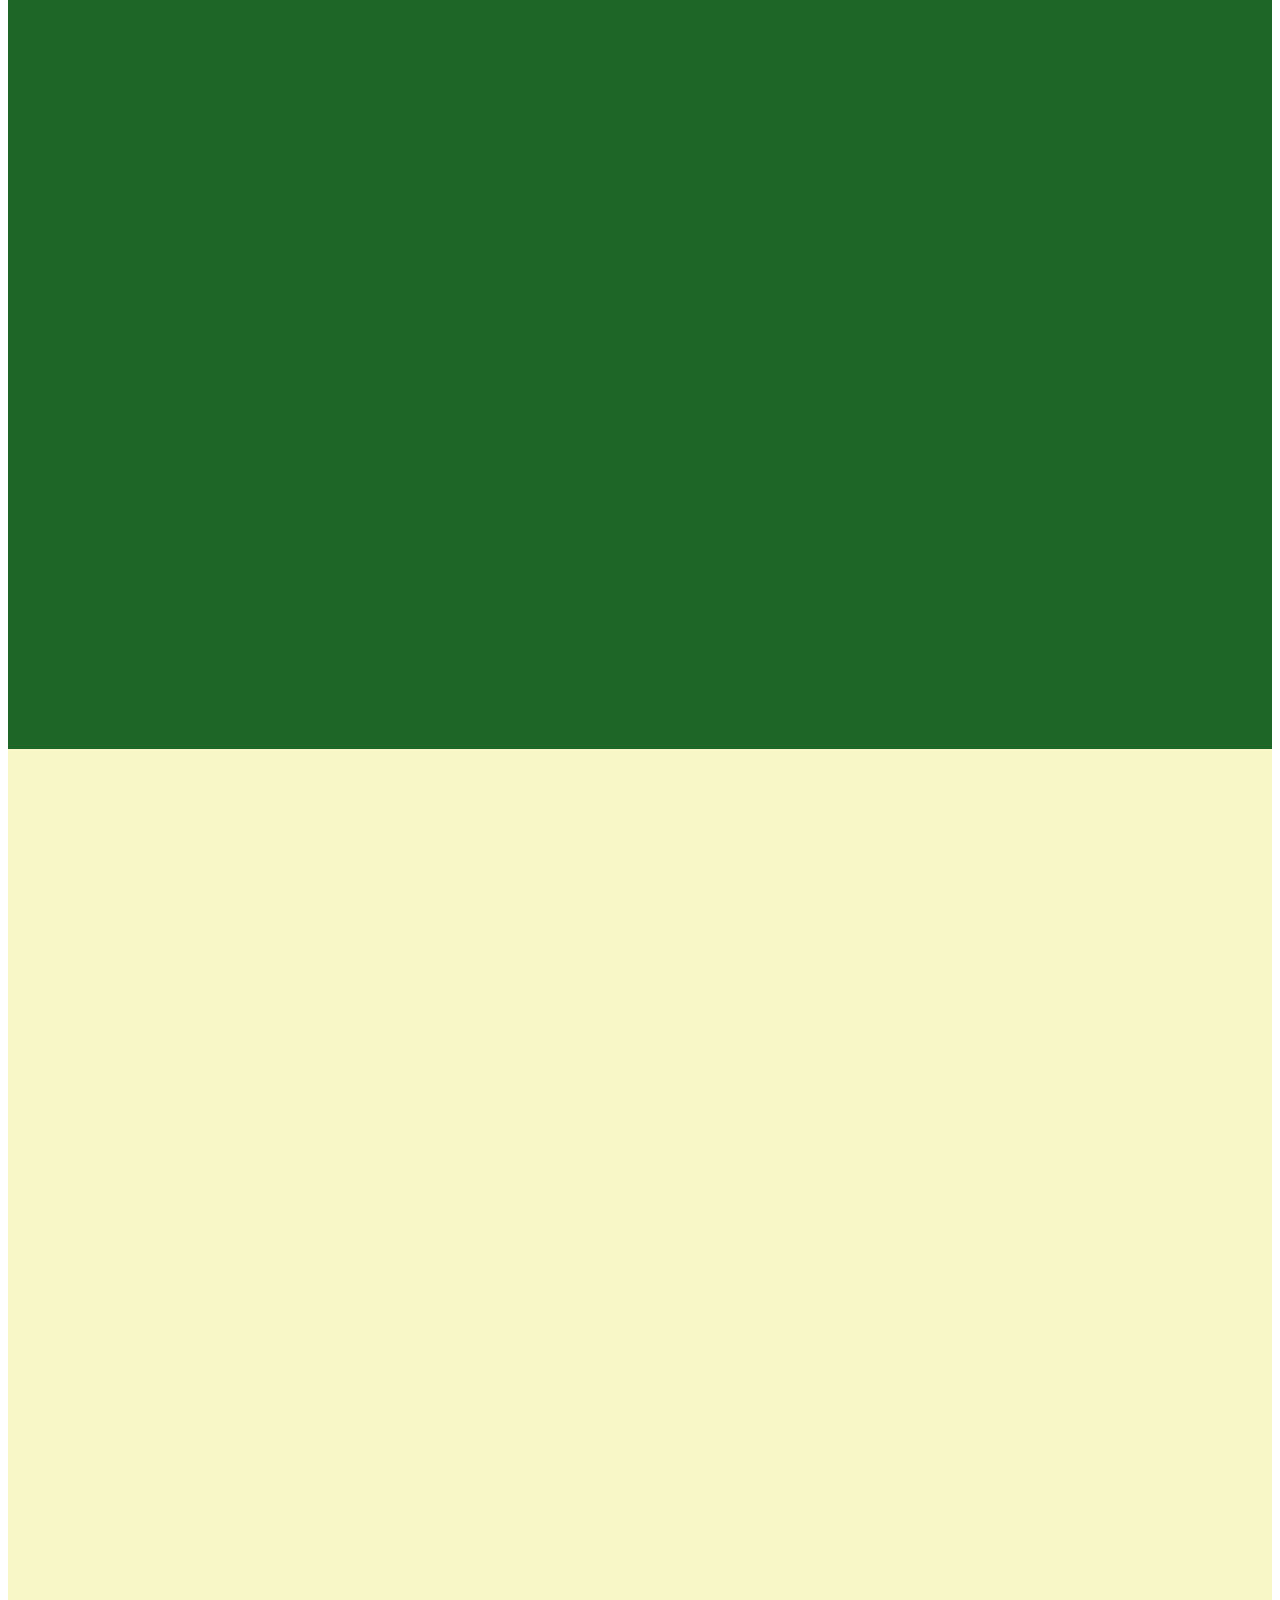
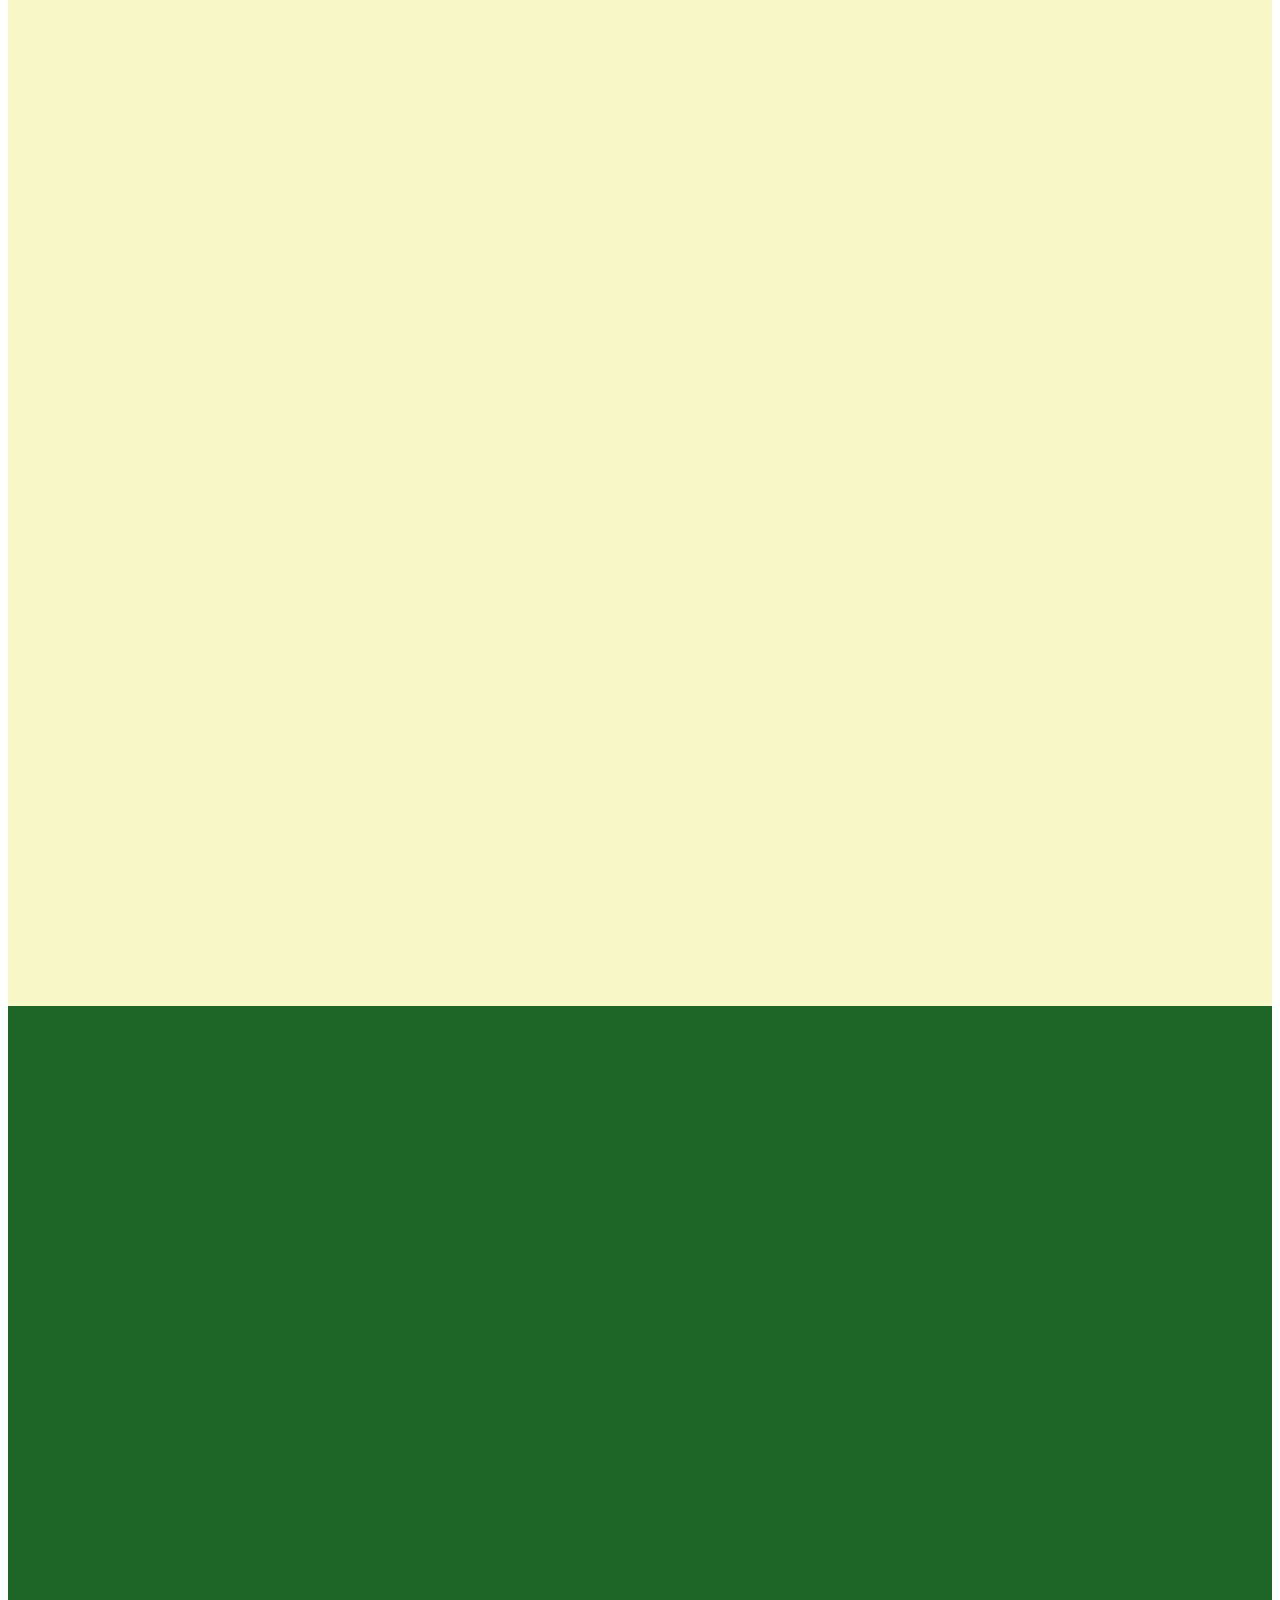
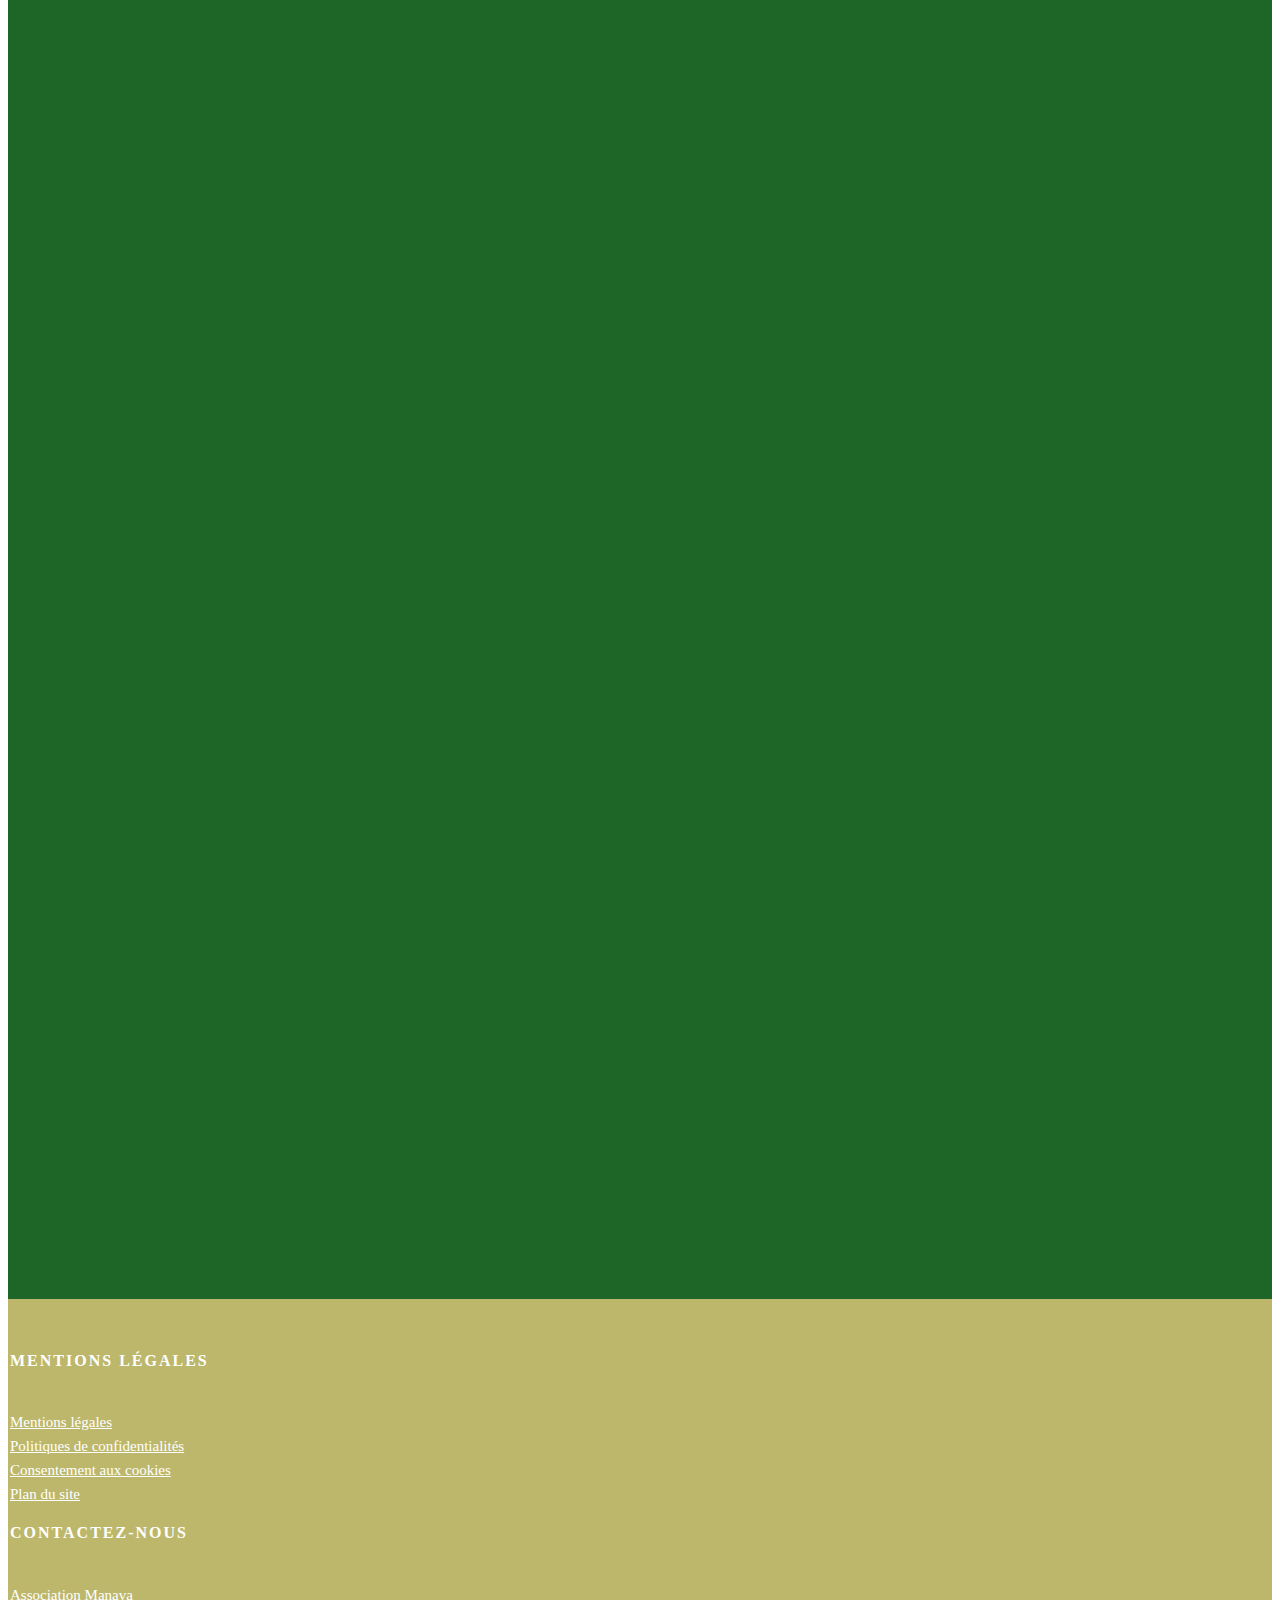
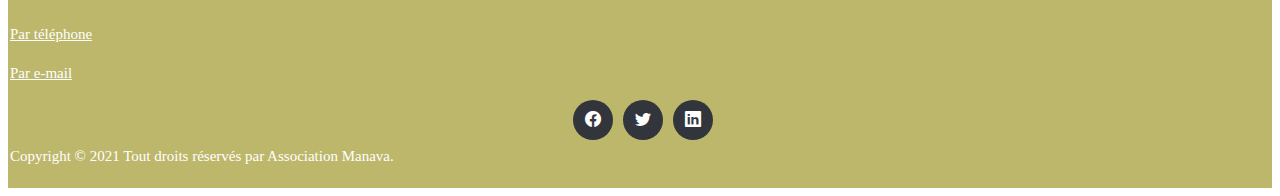
<file: Evenements.html>
<!DOCTYPE html>
<html lang="fr">

  <head>
    <meta name="Content-Type" content="UTF-8">
    <meta name="Content-Language" content="fr">
    <meta name="viewport" content="width=device-width, initial-scale=1.0">
    <meta name="Description" content="L'association Manava vous met en relation avec d'autres personnes passionnées par la culture de leur pays. Nous vous aiderons à organiser votre voyage et vos rêves. ">
    <meta name="Category" content="travel">
    <title>Manava</title>
    <link href="https://cdn.jsdelivr.net/npm/bootstrap@5.0.0-beta2/dist/css/bootstrap.min.css" rel="stylesheet" integrity="sha384-BmbxuPwQa2lc/FVzBcNJ7UAyJxM6wuqIj61tLrc4wSX0szH/Ev+nYRRuWlolflfl" crossorigin="anonymous">
    <script src="https://cdn.jsdelivr.net/npm/bootstrap@5.0.0-beta2/dist/js/bootstrap.bundle.min.js" integrity="sha384-b5kHyXgcpbZJO/tY9Ul7kGkf1S0CWuKcCD38l8YkeH8z8QjE0GmW1gYU5S9FOnJ0" crossorigin="anonymous"></script>
    <link rel="stylesheet" href="https://cdn.jsdelivr.net/npm/bootstrap-icons@1.4.0/font/bootstrap-icons.css">
    <script src="https://stackpath.bootstrapcdn.com/bootstrap/5.0.0-alpha2/js/bootstrap.bundle.min.js"></script>
    <link href="https://unpkg.com/aos@2.3.1/dist/aos.css" rel="stylesheet">
    <script src="https://unpkg.com/aos@2.3.1/dist/aos.js"></script>
    <link rel="stylesheet" href="style.css" >
</head>

<body>


  <header>

    <!--Barre de Nav début-->
    <nav class="navbar navbar-expand-lg navbar-light">
        <div class="container-fluid">
          <a class="navbar-brand" href="index.html">Accueil</a>
          <button class="navbar-toggler" type="button" data-bs-toggle="collapse" data-bs-target="#navbarSupportedContent" aria-controls="navbarSupportedContent" aria-expanded="false" aria-label="Toggle navigation">
            <span class="navbar-toggler-icon"></span>
          </button>
          <div class="collapse navbar-collapse" id="navbarSupportedContent">
            <ul class="navbar-nav me-auto mb-2 mb-lg-0">
              <li class="nav-item">
                <a class="nav-link text-light" aria-current="page" href="Apropos.html">A propos</a>
              </li>
              <li class="nav-item">
                <a class="nav-link navbar-expand-lg text-light" href="Evenements.html">Évènements</a>
              </li>
            </ul>
              <a href="contact.html" class="btn btn-outline-light" type="Contact">Contact</a>
          </div>
        </div>
        </nav>
    <!--Barre de Nav fin-->

</header>

    <!--Carousel début slide-->
    <div id="mycarousel" class="carousel slide" data-ride="carousel">
      <ol class="carousel-indicators">
        <li data-target="#mycarousel" data-slide-to="0" class="active"></li>
        <li data-target="#mycarousel" data-slide-to="1"></li>
        <li data-target="#mycarousel" data-slide-to="2"></li>
        <li data-target="#mycarousel" data-slide-to="3"></li>
      </ol>
    <!--Carousel fin slide-->

    <!--Carousel début items-->
        <div class="carousel-inner">
          <div class="carousel-item active">
            <img src="img/Reims" class="img-fluid" alt="...">
            <div class="carousel-caption d-none d-md-block">
              <h5>Événement vous avez dit ?</h5>
              <p>L'association organise des événements à Paris, Reims en Bretagne et à Tahiti.</p>
              <a href="#" class="btn btn-lg btn-primary">Cliquez ici pour Reims</a>
            </div>
          </div>

          <div class="carousel-item">
            <img src="img/Paris.jpeg" class="img-fluid" alt="...">
            <div class="carousel-caption d-none d-md-block">
              <h5>Événement vous avez dit ?</h5>
              <p>Lors de ces événements, nous organisons des ateliers manuel ou mêmes des visites guidées avec certains de nos bénévoles.</p>
              <a href="#" class="btn btn-lg btn-primary">Cliquez ici pour Paris</a>
            </div>
          </div>

          <div class="carousel-item">
            <img src="img/Bretagne.jpeg" class="img-fluid" alt="...">
            <div class="carousel-caption d-none d-md-block">
              <h5>Événement vous avez dit ?</h5>
              <p>Des atelier plongés sont prévus en Bretagne et à Tahiti, avec l'aide de l'un de nos sponsor.</p>
              <a href="#" class="btn btn-lg btn-primary">Cliquez ici pour la Bretagne</a>
            </div>
          </div>

          <div class="carousel-item">
            <img src="img/Tahiti.jpeg" class="img-fluid" alt="...">
            <div class="carousel-caption d-none d-md-block">
              <h5>Événement vous avez dit ?</h5>
              <p>L'association organise des événements à Paris, Reims en Bretagne et à Tahiti.</p>
              <a href="#" class="btn btn-lg btn-primary">Cliquez ici pour Tahiti</a>
            </div>
          </div>
        </div>
      <!--Carousel items fin-->

      <!--Carousel control début-->
        <a class="carousel-control-prev" href="#mycarousel" role="button" data-slide="prev">
          <span class="carousel-control-prev-icon" aria-hidden="true"></span>
          <span class="sr-only"></span>
        </a>

        <a class="carousel-control-next" href="#mycarousel" role="button" data-slide="next">
          <span class="carousel-control-next-icon" aria-hidden="true"></span>
          <span class="sr-only"></span>
        </a>
      <!--Carousel control fin-->
    </div>

      <!--Section Paris-->

 <section id="green-square">
  <div class="container-fluid" data-aos="fade-down"
  data-aos-easing="linear"
  data-aos-duration="1500">
      <div class="row justify-content-between">


                                          <!--Image droite-->

<div class="card col-xs-6 col-md-4">
  <div class="card-h-100">
          <img src="img/BoisdeVincenne.jpg" class="card-img-top rounded" alt="Bois-de-Vincenne">
              <div class="white-divider"></div>
          <div class="card-body">
            <p class="card-text">Pic-nic au Bois de Vincennes <br> (Disponible entre Mars et Octobre uniquement).</p>
          </div>
          </div>
      </div>

                                        <!--Image Gauche-->

<div class="card col-xs-6 col-md-4">
  <div class="card-h-100"></div>
          <img src="img/AvenuedesChamps-Élysées.jpg" class="card-img-top rounded" alt="AvenuedesChamps-Élysées">
              <div class="white-divider"></div>
          <div class="card-body">
            <p class="card-text">Visite sur l'Avenue des Champs-Élysées <br> (10 personne maximum).</p>
          </div>
      </div>

                                        <!--Texte-->

          <div class="col-xs-6 col-md-4">
            <div class="green-square-texte">
              <div class="green-square-heading">
                  <h2>Événement à Paris</h2>
                  <div class="white-divider"></div>
                  <br>
              </div>

              <div class="green-square-txt-heading">
                <ul>
                  <li>Visite des différents Ponts.</li>
                  <li>Visite de la tour Eiffel.</li>
                  <li>Promenade sur le sentier "La coulée verte".</li>
                  <li>Pic-nic au Bois de Vincennes (Disponible entre Mars et Octobre uniquement).</li>
                  <li>Visite au Crazy Horse (Cabaret à Paris).</li>
                  <li>Visite sur l'Avenue des Champs-Élysées (10 personne maximum).</li>
              </ul>
              <p class="green-square-p">Café offert par l'association au café George V. <br>
                (Limité à un café par personne maximum et par jour).</p>
                <button type="button" class="btn btn-primary">Cliquez ici pour en savoir plus</button>
              </div>
              </div>
          </div>
      </div>
  </div>
</section>


        <!--Section Reims-->

  <section id="yellow-square">
    <div class="container-fluid" data-aos="fade-down"
    data-aos-easing="linear"
    data-aos-duration="1500">
        <div class="row justify-content-between d-flex flex-row-reverse">


                                          <!--Image droite-->

<div class="card col-xs-6 col-md-4">
  <div class="card-h-100">
          <img src="img/ImmeubleReims.jpg" class="card-img-top rounded" alt="Immeuble-Reims">
              <div class="green-divider"></div>
          <div class="card-body">
            <p class="card-text">Visite découverte de l'architecture de Reims.</p>
          </div>
          </div>
      </div>

                                          <!--Image Gauche-->

<div class="card col-xs-6 col-md-4">
  <div class="card-h-100">
          <img src="img/Oenologie.jpg" class="card-img-top rounded" alt="Oenologie">
              <div class="green-divider"></div>
          <div class="card-body">
            <p class="card-text">Atelier d'oenologie, afin de découvrir le vin.</p>
          </div>
          </div>
      </div>
                                          <!--Texte-->

            <div class="col-xs-6 col-md-4">
              <div class="yellow-square-texte">
                <div class="yellow-square-heading">
                    <h2>Événement à Reims</h2>
                    <div class="green-divider"></div>
                    <br>
                </div>

                <div class="yellow-square-txt-heading">
                  <ul>
                    <li>Visite découverte de l'architecture de Reims.</li>
                    <li>Atelier Patinoire.</li>
                    <li>Visite d'exposition d'un artiste indépendant.</li>
                    <li>Visite du Planétarium de Reims.</li>
                    <li>Atelier d'oenologie, afin de découvrir le vin.</li>
                </ul>
                <p class="yellow-square-p">Verre de Vin offert par l'association.<br>(Dans limite d'un verre par personne maximum).</p>
                <button type="button" class="btn btn-primary">Cliquez ici pour en savoir plus</button>
              </div>
                </div>
            </div>
        </div>
    </div>
</section>

        <!--Section Bretagne-->

 <section id="green-square">
  <div class="container-fluid" data-aos="fade-down"
  data-aos-easing="linear"
  data-aos-duration="1500">
      <div class="row justify-content-between">


                                          <!--Image droite-->

<div class="card col-xs-6 col-md-4">
  <div class="card-h-100">
          <img src="img/Brocéliande.jpg" class="card-img-top rounded" alt="Brocéliande">
              <div class="white-divider"></div>
          <div class="card-body">
            <p class="card-text">Balades dans la fôret de Brocéliande.</p>
          </div>
          </div>
      </div>

                                          <!--Image Gauche-->

<div class="card col-xs-6 col-md-4">
  <div class="card-h-100">
          <img src="img/Chateau-rocher-portail.jpg" class="card-img-top rounded" alt="Chateau-rocher-portail">
              <div class="white-divider"></div>
          <div class="card-body">
            <p class="card-text">Visite du Château <br>"Le Rocher Portail".</p>
          </div>
          </div>
      </div>

                                          <!--Texte-->

          <div class="col-xs-6 col-md-4">
            <div class="green-square-texte">
              <div class="green-square-heading">
                  <h2>Événement en Bretagne</h2>
                  <div class="white-divider"></div>
                  <br>
              </div>

              <div class="green-square-txt-heading">
                <ul>
                  <li>Participation à un Fest-Noz.</li>
                  <li>Balades dans la fôret de Brocéliande.</li>
                  <li>Atelier Plongée à la Pointe du Raz.</li>
                  <li>Visite du Château Le Rocher Portail.</li>
                  <li>Visite avec guide de la presqu'île de Quiberon.</li>
              </ul>
              <p class="green-square-p">Pique-nique prévu par l'association lors de l'atelier <br>"Fest-Noz".</p>
              <button type="button" class="btn btn-primary">Cliquez ici pour en savoir plus</button>
            </div>
              </div>
          </div>
      </div>
  </div>
</section>


          <!--Section Tahiti-->

 <section id="yellow-square">
  <div class="container-fluid" data-aos="fade-down"
  data-aos-easing="linear"
  data-aos-duration="1500">
      <div class="row justify-content-between d-flex flex-row-reverse">

                                          <!--Image droite-->


<div class="card col-xs-6 col-md-4">
  <div class="card-h-100">
          <img src="img/Marae.jpg" class="card-img-top rounded" alt="Marae">
              <div class="green-divider"></div>
          <div class="card-body">
            <p class="card-text">Découverte des Marae.</p>
          </div>
          </div>
      </div>

                                          <!--Image Gauche-->

<div class="card col-xs-6 col-md-4">
  <div class="card-h-100">
          <img src="img/Chant-polynésien.jpeg" class="card-img-top rounded" alt="Chant-polynésien">
              <div class="green-divider"></div>
          <div class="card-body">
            <p class="card-text">Participation possible à l'atelier des chants traditionnels.</p>
          </div>
          </div>
      </div>

                                          <!--Texte-->

          <div class="col-xs-6 col-md-4">
            <div class="yellow-square-texte">
              <div class="yellow-square-heading">
                  <h2>Événement à Tahiti</h2>
                  <div class="green-divider"></div>
                  <br>
              </div>

              <div class="yellow-square-txt-heading">
                <ul>
                  <li>Atelier Cuisine</li>
                  <li>Atelier Plongée (Grâce à l'un de nos partenaire).</li>
                  <li>Découverte des Marae.</li>
                  <li>Atelier Acrobranche.</li>
                  <li>Balade en pirogue ou en voilier.</li>
                  <li>Participation possible à l'atelier des chants traditionnels.</li>
              </ul>
              <p class="yellow-square-p">Repas offert dans l'un des hôtel partenaire de l'association.<br>(Repas offert dans la limite de 20€ par personne et par séjour).</p>
              <button type="button" class="btn btn-primary">Cliquez ici pour en savoir plus</button>
            </div>
              </div>
          </div>
      </div>
  </div>
</section>

    <!--Script début-->
<script>
  AOS.init();
</script>
</body>
      <!--Script Fin-->


      <!--Fotter début-->
<footer>
      <!--Texte haut début-->
  <div class="container-fluid site-footer">
      <row>
        <div class="col-md-12 col-sm-12 col-xs-12">
          <h6 class="text-center">Mentions l&eacute;gales</h6>
              <ul class="footer-links">
                <li class="text-center"><a href="#">Mentions l&eacute;gales</a></li>
                <li class="text-center"><a href="#">Politiques de confidentialit&eacute;s</a></li>
                <li class="text-center"><a href="#">Consentement aux cookies</a></li>
                <li class="text-center"><a href="#">Plan du site</a></li>
              </ul>
        </div>
      </row>
    <row>
      <div class="col-md-12 col-sm-12 col-xs-12">
        <h6 class="text-center">Contactez-nous</h6>
          <p class="text-center">Association Manava</p>
          <p class="text-center"><a href="contact.html">Par t&eacute;l&eacute;phone</a></p>
          <p class="text-center"><a href="contact.html">Par e-mail</a></p>
      </div>
    </row>
      <!--Texte haut fin-->

      <!--Icons Début-->
        <row>
          <div class="col-md-12 col-sm-12 col-xs-12">
              <div class="text-center">
                  <ul class="social-icons">
                    <li><a class="facebook"><i class="bi bi-facebook"></i></a></li>
                    <li><a class="twitter"><i class="bi bi-twitter"></i></a></li>
                    <li><a class="linkedin"><i class="bi bi-linkedin"></i></a></li>
                  </ul>
              </div>
            </div>
     </row>
      <!--Icons fin-->

      <!--Texte bas début-->
   <row>
       <div class="col-md-12 col-sm-12 col-xs-12">
          <div class="text-center">
            <p class="copyright-text">Copyright &copy; 2021 Tout droits r&eacute;serv&eacute;s par Association Manava.
            </p>
         </div>
      </div>
   </row>
      <!--Texte bas fin-->
  </div>
</footer>
      <!--Fotter fin-->
</html>
</file>
<file: style.css>
/* Navbar */

/* color #1d6627 / #f7f7c7 / #e3e3e3 / #575757 */

.navbar
{
    background-color:#1d6627;
}

/* Carousel */

.carousel-item
{
  background-size:contain;
  background-position:center;
  background-repeat:no-repeat no-repeat;
  width:100%;
  height:100%;
}

.carousel-inner img
{
  width: 100%;
  height: 100%;
}

.carousel-caption
{
    position: absolute;
    top: 50%;
    transform: translateY(-50%);
}

.carousel-caption p
{
    font-size: 120%;
    padding-top: 7px;
}

.carousel-caption h5
{
    font-size: 150%;
    font-weight: 30px;
    padding-bottom: 10px;
}

/* A propos */

#Apropos
{
    background:#1d6627;
}

#Apropos .heading h2
{
    color:#f7f7c7;
    text-align: center;
}

ul,ol
{
  list-style:none ;
}

.timeline-body
{
    color:#474747;
    font-size: 17.8px;
}

.timeline
{
    padding: 30px 10px;
    position: relative;
}

.timeline:before
{
    top: 0px;
    bottom: 0px;
    position: absolute;
    content: " ";
    width: 5px;
    background-color:#f7f7c7;
    left: 50%;
    margin-left: -2,5px;
}

.timeline > li
{
    margin-bottom: 20px;
    position: relative;
}

.timeline > li:after
{
    clear: both;
}

.timeline > li:before, .timeline > li:after
{
    content: " ";
    display: table;
}

.timeline li .timeline-badge
{
    color: #1d6620;
    width: 50px;
    line-height: 50px;
    font-size: 27px;
    text-align: center;
    position: absolute;
    top: 16px;
    left: 50%;
    margin-left: -23px;
    background-color:#e3e3e3;
    border-radius: 50%;
}

.text-muted

{
    color: white ;
}

.timeline-panel-container
{
    width: 50%;
    float: left;

}

.timeline-panel-container-inverted
{
    width: 50%;
    float: right;
}

.timeline-panel
{
    width: 90%;
    float: right;
    margin-right: 40px;
    border: 7px solid #e3e3e3;
    border-radius: 12px;
    padding: 20px 25px;
    position: relative;
    box-shadow: 0 1px 6px rgba(0,0,0, 0.175);
    background:#f7f7c7;
}

.timeline-panel-container-inverted .timeline-panel
{

    float: left;
    margin-left: 40px;

}

.timeline-panel:after
{
    position: absolute;
    top: 14px;
    right: -22px;
    display: inline-block;
    border-top: 22px solid transparent;
    border-left: 22px  solid #e3e3e3;
    border-right: 0 solid #e3e3e3;
    border-bottom: 22px solid transparent;
    content: " ";
}

.timeline-panel-container-inverted .timeline-panel:after
{
    border-left-width: 0px;
    border-right-width: 22px;
    left: -22px;
    right: auto;
}

.timeline-heading h3
{
    margin-top: 5px;
    font-size: 21px;
    color:#575757;
}

/* Section Création */

#création
{
  background-color: #f7f7c7;
}

.card-créa
{
  background-color: #d9dcd8;
}

.card-body h1
{
  text-align: center;
  font-size: 30px;
}

/* Section Grenn Evénement*/

/*Image */

#green-square
{
  background-color:#f7f7c7;
}

.card-text
{
  text-align: center;
}

/* Texte événement */

.green-square-heading h2
{
    color: #BDB76B;
    font-size: 150%;
    text-transform: uppercase;
    text-align: center;
}

.green-square-heading
{
    background:#1d6627;
    padding-top: 80px;
}

.white-divider
{
    width: 150px;
    height: 5px;
    background:#BDB76B;
    margin: 0 auto;
    margin-top: 25px;
    border-radius: 50%;
}

.green-square-txt-heading
{
    background-color:#1d6627;
    padding-bottom: 44px;
}

.green-square-txt-heading li
{
    font-size: 13px;
    color: #BDB76B;
    margin: 0 20px 0 20px;
}

.green-square-txt-heading .txt-exp
{
    color:#BDB76B;
}

.green-square-txt-heading .green-square-p
{
  font-style: italic;
  color: #778899;
}

.green-square-p-création
{
  color: #BDB76B;
}

.green-square-texte
{
  text-align: center;
  padding: 20px;
}

/*Section yellow Evénement*/

#yellow-square
{
  background-color:#1d6627;
}

.yellow-square-heading h2
{
    color: #1d6627;
    font-size: 150%;
    text-transform: uppercase;
    text-align: center;
}

.yellow-square-heading
{
    background:#BDB76B;
    padding-top: 80px;
}

.green-divider
{
    width: 150px;
    height: 5px;
    background:#1d6627;
    margin: 0 auto;
    margin-top: 25px;
    border-radius: 50%;
}

.yellow-square-txt-heading
{
    background-color:#BDB76B;
    padding-bottom: 44px;
}

.yellow-square-txt-heading li
{
    font-size: 13px;
    color: #1d6627;
    margin: 0 20px 0 20px;
}

.yellow-square-txt-heading .txt-exp
{
    color:#1d6627;
}

.yellow-square-txt-heading .yellow-square-p
{
  font-style: italic;
  color: #778899;
}

.yellow-square-texte
{
  text-align: center;
  padding: 20px;
}

/* Index html */

.assos
{
  position: relative;
  overflow: hidden;
  text-align: center;
}

.featurette-divider
{
  margin: 5rem 0;
}

.featurette-heading
{
  font-weight: 300;
  line-height: 1;
  letter-spacing: -.05rem;
}

.featurette-image-2
{
  width: 70%;
  padding-bottom: 50px;
}



/* Footer */

.site-footer
{
  background-color: #BDB76B;
  padding:45px 2px 20px;
  font-size:15px;
  line-height:24px;
  color:#fff;
}
.site-footer hr
{
  border-top-color:#fff;
  opacity:0.5
}
.site-footer hr.small
{
  margin:20px 0;
}
.site-footer h6
{
  color:#fff;
  font-size:16px;
  text-transform:uppercase;
  margin-top:5px;
  letter-spacing:2px;
  font-weight:bold;
}
.site-footer a
{
  color: #ffffff;
}
.site-footer a:hover
{
  color: #fff;
  text-decoration:none;
}
.footer-links
{
  padding-left:0;
  list-style:none
}
.footer-links li
{
  display:block
}
.footer-links a
{
  color:#fff
}
.footer-links a:active,.footer-links a:focus,.footer-links a:hover
{
  color:#fff;
  text-decoration:none;
}
.footer-links.inline li
{
  display:inline-block
}
.site-footer .social-icons
{
  text-align:center
}
.site-footer .social-icons a
{
  width:40px;
  height:40px;
  line-height:40px;
  margin-left:6px;
  margin-right:0;
  border-radius:100%;
  background-color:#33353d
}
.copyright-text
{
  margin:0
}
@media (max-width:991px)
{
  .site-footer [class^=col-]
  {
    margin-left: 0px;
  }
}
@media (max-width:768px)
{
  .site-footer
  {
    padding-bottom:0
  }
  .site-footer .copyright-text,.site-footer .social-icons
  {
    text-align:center
  }
}

/*Icons Footer*/

.social-icons
{
  padding-left:0;
  margin-bottom:0;
  list-style:none
}

.social-icons li
{
  display:inline-block;
  margin-bottom:4px
}
.social-icons li.title
{
  margin-right:15px;
  text-transform:uppercase;
  color:#96a2b2;
  font-weight:700;
  font-size:13px
}
.social-icons a
{
  background-color:#eceeef;
  color:white;
  font-size:16px;
  display:inline-block;
  line-height:44px;
  width:44px;
  height:44px;
  text-align:center;
  margin-right:8px;
  border-radius:100%;
}
.social-icons a:active,.social-icons a:focus,.social-icons a:hover
{
  color:#fff;
  background-color:#29aafe
}
.social-icons.size-sm a
{
  line-height:34px;
  height:34px;
  width:34px;
  font-size:14px;
}
.social-icons a.facebook:hover
{
  background-color:#3b5998
}
.social-icons a.twitter:hover
{
  background-color:#00acee
}
.social-icons a.linkedin:hover
{
  background-color:#0e76a8
}
.social-icons a.dribbble:hover
{
  background-color:#007bb6
}
@media (max-width:767px)
{
  .social-icons li.title
  {
    display:block;
    margin-right:0;
    font-weight:600;
  }
}
</file>
